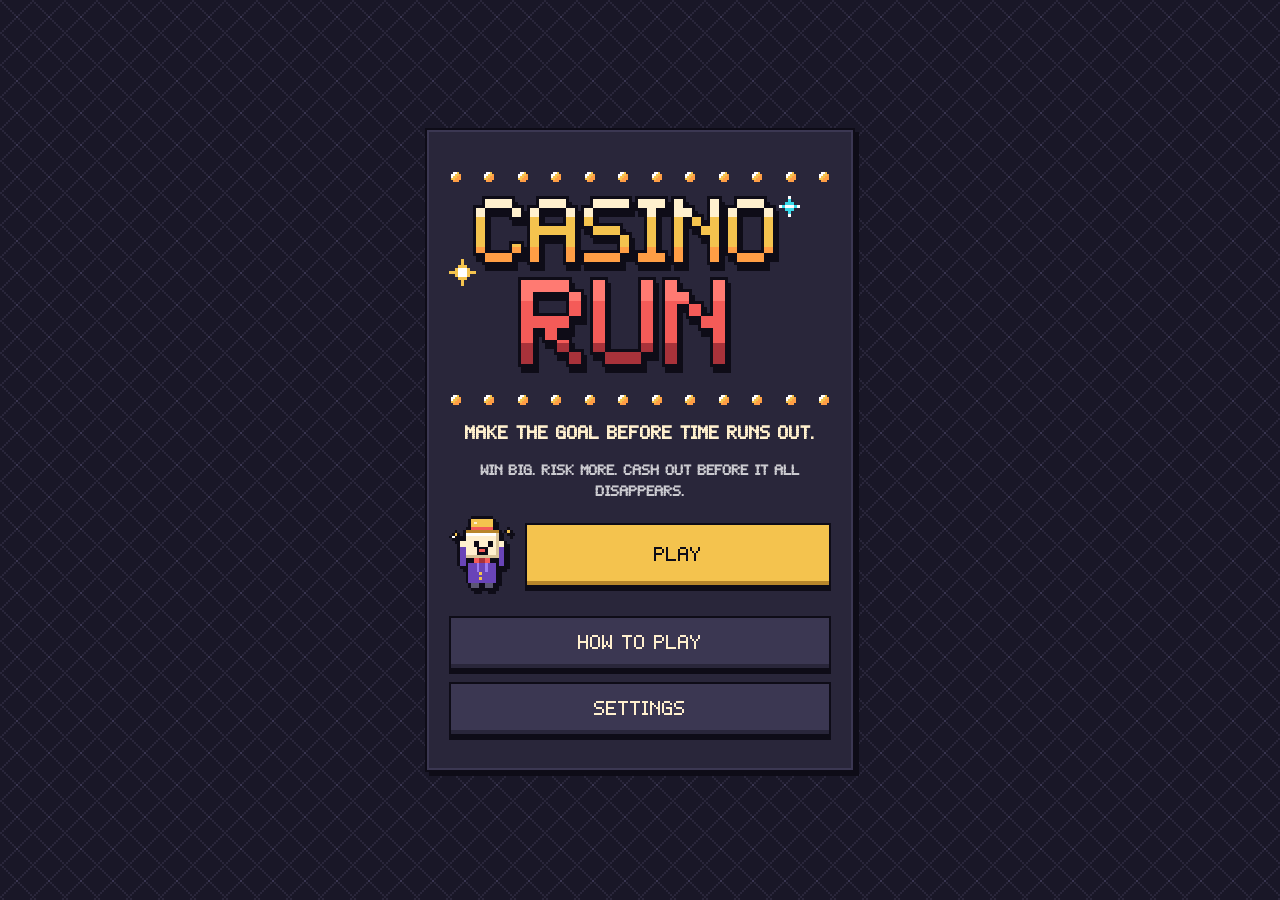
<file: index.html>
<!DOCTYPE html>
<html lang="en">
<head>
  <meta charset="UTF-8" />
  <meta name="viewport" content="width=device-width, initial-scale=1.0" />

  <title>Casino Run</title>

  <link rel="manifest" href="./manifest.json" />
  <meta name="theme-color" content="#073b4c" />

  <meta name="apple-mobile-web-app-capable" content="yes" />
  <meta name="apple-mobile-web-app-title" content="Casino Run" />
  <meta name="apple-mobile-web-app-status-bar-style" content="black-translucent" />

  <link rel="stylesheet" href="./style.css?v=44" />
  <link rel="stylesheet" href="./theme-cabinet.css?v=44" />
  <link rel="preload" href="./assets/fonts/casino-run-pixel.ttf" as="font" type="font/ttf" crossorigin />
</head>
<body>

  <div id="title-screen" class="title-screen">
    <div class="title-card">
      <div class="bulbs title-bulbs" aria-hidden="true"><span class="bulb"></span><span class="bulb"></span><span class="bulb"></span><span class="bulb"></span><span class="bulb"></span><span class="bulb"></span><span class="bulb"></span><span class="bulb"></span><span class="bulb"></span><span class="bulb"></span><span class="bulb"></span><span class="bulb"></span></div>
      <h1 class="title-logo" aria-label="Casino Run">
        <img src="assets/sprites/ui/logo.png" alt="" draggable="false" />
        <span class="dev-u" title="Dev secret">u</span>
      </h1>
      <div class="bulbs title-bulbs" aria-hidden="true"><span class="bulb"></span><span class="bulb"></span><span class="bulb"></span><span class="bulb"></span><span class="bulb"></span><span class="bulb"></span><span class="bulb"></span><span class="bulb"></span><span class="bulb"></span><span class="bulb"></span><span class="bulb"></span><span class="bulb"></span></div>
      <p>Make the goal before time runs out.</p>
      <p class="title-subtext">Win big. Risk more. Cash out before it all disappears.</p>

      <div class="title-play-row">
        <div class="host host-title cheer" aria-hidden="true"></div>
        <button id="play-btn" class="play-btn">PLAY</button>
      </div>
      <button id="how-to-play-btn" class="how-to-play-btn" type="button">HOW TO PLAY</button>
      <button class="how-to-play-btn open-settings-btn" type="button">SETTINGS</button>
    </div>
  </div>



  <div id="how-to-play-modal" class="how-to-play-modal hidden" aria-hidden="true">
    <div class="how-to-play-card" role="dialog" aria-modal="true" aria-labelledby="how-to-play-title">
      <div class="how-to-play-header">
        <div>
          <p class="help-eyebrow">Casino Run Guide</p>
          <h2 id="how-to-play-title">How to Play</h2>
        </div>
        <button id="close-how-to-play-btn" class="help-close-btn" type="button" aria-label="Close How to Play">✕</button>
      </div>

      <div class="help-tabs" role="tablist" aria-label="How to Play sections">
        <button class="help-tab active" type="button" data-help-tab="basics">Basics</button>
        <button class="help-tab" type="button" data-help-tab="games">Games</button>
        <button class="help-tab" type="button" data-help-tab="streak">Hot Streak</button>
        <button class="help-tab" type="button" data-help-tab="items">Items</button>
        <button class="help-tab" type="button" data-help-tab="inventory">UI / Bag</button>
      </div>

      <div class="help-pages">
        <section class="help-page active" data-help-page="basics">
          <div class="help-hero-card">
            <div class="help-big-icon"><img class="sprite" src="assets/sprites/fx/coin.png" alt="" /></div>
            <div>
              <h3>Core Objective</h3>
              <p>Start with a balance, choose casino games, win money, use items, and reach the target goal before going broke or running out of time.</p>
              <p>The goal scales around your run, so you are always chasing the next risky target.</p>
            </div>
          </div>

          <div class="help-grid two">
            <div class="help-mini-card">
              <img class="sprite" src="assets/sprites/fx/chip-gold.png" alt="" />
              <h4>Cash Out</h4>
              <p>When you hit the goal, you can cash out and save your score to the leaderboard.</p>
            </div>
            <div class="help-mini-card">
              <img class="sprite" src="assets/sprites/ui/flame.png" style="object-fit:cover;object-position:0 0;width:11px;height:14px" alt="" />
              <h4>Keep Going</h4>
              <p>Risk your winnings for a bigger goal, better items, and a higher final balance.</p>
            </div>
          </div>

          <div class="help-loop">
            <div>Pick Game</div>
            <div>Bet / Decide</div>
            <div>Win or Lose</div>
            <div>Use Items</div>
            <div>Reach Goal</div>
          </div>
        </section>

        <section class="help-page" data-help-page="games">
          <div class="help-section-title">
            <h3>Casino Games</h3>
            <p>Each game has its own risk style and item support.</p>
          </div>

          <div class="help-game-list">
            <div class="help-game-card"><b><img class="sprite" src="assets/sprites/icons/plinko.png" alt="" /> Plinko</b><p>Drop a ball through pegs. Win based on the slot multiplier. Lose if it lands on 0x. Affected by Weighted Ball and RoseKat’s Magnum Opus.</p></div>
            <div class="help-game-card"><b><img class="sprite" src="assets/sprites/icons/roulette.png" alt="" /> Roulette</b><p>Pick red, black, or green, then spin. Match the color to win. Roulette Magnet (Red/Black only) and EJM’s Record Vinyl help here.</p></div>
            <div class="help-game-card"><b><img class="sprite" src="assets/sprites/icons/crash.png" alt="" /> Crash</b><p>Start the rocket multiplier and cash out before it crashes. Wait too long and you lose the bet.</p></div>
            <div class="help-game-card"><b><img class="sprite" src="assets/sprites/icons/blackjack.png" alt="" /> Blackjack</b><p>Beat the dealer without going over 21. Hit, stand, and use card-related items like Dealer’s Peek Card or Thottie’s Jester Hat.</p></div>
            <div class="help-game-card"><b><img class="sprite" src="assets/sprites/icons/river.png" alt="" /> Elephant River</b><p>Move the elephant forward across river lanes. Cash out or risk another step. Pool Floaties reduce danger.</p></div>
            <div class="help-game-card"><b><img class="sprite" src="assets/sprites/icons/horse.png" alt="" /> Horse Race</b><p>Pick a horse and watch the race. If your horse wins, you get a big payout. Golden Horseshoe boosts payout.</p></div>
          </div>
        </section>

        <section class="help-page" data-help-page="streak">
          <div class="help-hero-card">
            <div class="help-big-icon"><img class="sprite" src="assets/sprites/ui/flame.png" style="object-fit:cover;object-position:0 0;width:11px;height:14px" alt="" /></div>
            <div>
              <h3>Hot Streak</h3>
              <p>Wins increase your streak. Losses break it unless an item protects it. Streak bonuses apply only to positive profit from a win, not refunds, break-even results, or your whole balance.</p>
            </div>
          </div>

          <div class="streak-table-help">
            <div><b>Streak 0</b><span>+0%</span></div>
            <div><b>Streak 1</b><span>+0%</span></div>
            <div><b>Streak 2</b><span>+10%</span></div>
            <div><b>Streak 3</b><span>+20%</span></div>
            <div><b>Streak 4</b><span>+35%</span></div>
            <div><b>Streak 5+</b><span>+50% / On Fire</span></div>
          </div>

          <div class="help-grid two">
            <div class="help-mini-card"><img class="sprite" src="assets/sprites/fx/star.png" alt="" /><h4>Example Win</h4><p>Win $100 profit at streak 3. Hot Streak adds +20%, so you gain a $20 streak bonus.</p></div>
            <div class="help-mini-card"><img class="sprite" src="assets/sprites/items/heatShield.png" alt="" /><h4>Example Save</h4><p>Lose at streak 5 with Heat Shield. Your streak becomes 4 instead of resetting to 0.</p></div>
          </div>
        </section>

        <section class="help-page" data-help-page="items">
          <div class="help-section-title">
            <h3>Items</h3>
            <p>Items can be general, game-specific, passive, timed, or consumed. Many break after use with an animation.</p>
          </div>

          <!-- Generated from shopItemData in script.js (renderHelpItemGallery) so it never drifts from the real catalog. -->
          <div class="help-item-gallery" id="help-item-gallery"></div>
        </section>

        <section class="help-page" data-help-page="inventory">
          <div class="help-hero-card">
            <div class="help-big-icon"><img class="sprite" src="assets/sprites/ui/bag.png" alt="" /></div>
            <div>
              <h3>Inventory Bag</h3>
              <p>Tap the bag to collapse or expand your inventory. Collapsed mode saves space on mobile.</p>
            </div>
          </div>

          <div class="help-grid two">
            <div class="help-mini-card"><img class="sprite" src="assets/sprites/items/dealerPeek.png" alt="" /><h4>Filtered View</h4><p>Only items relevant to the current game are shown. General items still appear everywhere.</p></div>
            <div class="help-mini-card"><img class="sprite" src="assets/sprites/ui/bag.png" alt="" /><h4>Hidden Is Not Lost</h4><p>Items hidden by the filter are still in your inventory. Switch games to see relevant items.</p></div>
          </div>

          <div class="help-mini-card wide">
            <img class="sprite" src="assets/sprites/fx/star.png" alt="" />
            <h4>End Summary</h4>
            <p>At cash out or game over, review your graph, favorite game, most lost game, time played, best streak, Hot Streak bonus earned, and scroll through your run history.</p>
          </div>
        </section>
      </div>

      <div class="help-footer-controls">
        <button id="help-prev-btn" class="help-nav-control" type="button">BACK</button>
        <span id="help-page-indicator">1 / 5</span>
        <button id="help-next-btn" class="help-nav-control" type="button">NEXT</button>
      </div>
    </div>
  </div>


  <div id="danger-flash" class="danger-flash hidden"></div>

  <div id="game-wrapper" class="game hidden">

    <div id="inventory-sidebar" class="inventory-sidebar inventory-collapsed">
      <button id="inventory-bag-toggle" class="inventory-bag-toggle" type="button">
        <span id="inventory-bag-label">ITEMS</span>
        <span id="inventory-bag-count">0</span>
      </button>
      <div id="inventory-icons" class="inventory-icons"></div>
      <div id="active-item-timers" class="active-item-timers"></div>
    </div>

    <h1 class="casino-logo">Casino R<span class="dev-u" title="Dev secret">u</span>n</h1>

    <div class="stats hud">
      <div class="hud-money"><div id="host" class="host" role="img" aria-label="Dice, your host"></div><p id="balance" aria-label="Balance">$100.00</p></div>
      <div class="hud-timer"><img class="sprite" src="assets/sprites/ui/timer.png" alt="" /><p id="timer" aria-label="Time left">2:00</p></div>
      <div class="hud-goal"><p id="goal">GOAL $300</p><div class="goal-bar" aria-hidden="true"><i id="goal-bar-fill"></i></div></div>
      <div class="hud-streak"><div id="streak-pips" class="streak-pips" aria-hidden="true"></div><p id="streak-text" class="streak-text">Streak: 0 | Bonus: +0%</p>
        <button class="settings-btn open-settings-btn" type="button" aria-label="Settings">SET</button></div>
    </div>

    <div class="nav">
      <button class="nav-btn active" data-screen="plinko-screen"><img class="sprite" src="assets/sprites/icons/plinko.png" alt="" />PLINKO</button>
      <button class="nav-btn" data-screen="roulette-screen"><img class="sprite" src="assets/sprites/icons/roulette.png" alt="" />ROULETTE</button>
      <button class="nav-btn" data-screen="crash-screen"><img class="sprite" src="assets/sprites/icons/crash.png" alt="" />CRASH</button>
      <button class="nav-btn" data-screen="blackjack-screen"><img class="sprite" src="assets/sprites/icons/blackjack.png" alt="" />BLACKJACK</button>
      <button class="nav-btn" data-screen="frog-screen"><img class="sprite" src="assets/sprites/icons/river.png" alt="" />RIVER</button>
      <button class="nav-btn" data-screen="horse-screen"><img class="sprite" src="assets/sprites/icons/horse.png" alt="" />HORSES</button>
      <button class="nav-btn shop-nav-btn" data-screen="shop-screen"><img class="sprite" src="assets/sprites/icons/shop.png" alt="" />SHOP</button>
    </div>

    <div id="plinko-screen" class="screen active-screen">
      <div class="bet-slider-card">
        <div class="bet-row">
          <span>Bet</span>
          <strong id="plinko-bet-display">$20</strong>
        </div>

        <input id="plinko-bet-slider" class="bet-slider" type="range" min="1" max="100" value="20" />

        <div class="bet-meta">
          <span>$1</span>
          <span id="plinko-max-display">Max: $100</span>
        </div>
      </div>

      <div id="board">
        <div class="pegs"></div>

        <div class="slots">
          <div class="slot">0x</div>
          <div class="slot">0.5x</div>
          <div class="slot">1x</div>
          <div class="slot">2x</div>
          <div class="slot">5x</div>
        </div>
      </div>

      <button id="plinko-btn" class="main-btn game-action-btn">DROP BALL</button>
    </div>

    <div id="roulette-screen" class="screen">
      <div class="bet-slider-card">
        <div class="bet-row">
          <span>Bet</span>
          <strong id="roulette-bet-display">$20</strong>
        </div>

        <input id="roulette-bet-slider" class="bet-slider" type="range" min="1" max="100" value="20" />

        <div class="bet-meta">
          <span>$1</span>
          <span id="roulette-max-display">Max: $100</span>
        </div>
      </div>

      <div id="wheel-container">
        <canvas id="roulette-canvas" width="300" height="300"></canvas>
        <!-- Static bowl around the spinning wheel; the ball appears in the winning pocket at the pointer. -->
        <img class="roulette-bowl" src="assets/sprites/roulette/bowl.png" alt="" draggable="false" />
        <img class="roulette-ball hidden" id="roulette-ball" src="assets/sprites/ui/ball.png" alt="" draggable="false" />
        <div id="pointer"></div>
      </div>

      <div class="roulette-buttons">
        <button id="bet-red" class="roulette-choice">Red</button>
        <button id="bet-black" class="roulette-choice">Black</button>
        <button id="bet-green" class="roulette-choice">Green</button>
      </div>

      <button id="spin-btn" class="main-btn game-action-btn">SPIN</button>

      <p id="roulette-result">Result: -</p>
    </div>

    <div id="crash-screen" class="screen">
      <div class="bet-slider-card">
        <div class="bet-row">
          <span>Bet</span>
          <strong id="crash-bet-display">$20</strong>
        </div>

        <input id="crash-bet-slider" class="bet-slider" type="range" min="1" max="100" value="20" />

        <div class="bet-meta">
          <span>$1</span>
          <span id="crash-max-display">Max: $100</span>
        </div>
      </div>

      <div class="crash-card">
        <div id="crash-multiplier">1.00x</div>
        <canvas id="crash-canvas" width="360" height="220"></canvas>
        <p id="crash-status">Place your bet and start.</p>
      </div>

      <div class="crash-buttons">
        <button id="start-crash-btn" class="main-btn game-action-btn">START CRASH</button>
        <button id="cashout-btn" class="main-btn cashout-btn" disabled>CASH OUT</button>
      </div>
    </div>

    <div id="blackjack-screen" class="screen">
      <div class="bet-slider-card">
        <div class="bet-row">
          <span>Bet</span>
          <strong id="blackjack-bet-display">$20</strong>
        </div>

        <input id="blackjack-bet-slider" class="bet-slider" type="range" min="1" max="100" value="20" />

        <div class="bet-meta">
          <span>$1</span>
          <span id="blackjack-max-display">Max: $100</span>
        </div>
      </div>

      <div id="blackjack-board" class="blackjack-board">
        <div class="blackjack-section">
          <div class="blackjack-header">
            <h3>Dealer</h3>
            <span id="dealer-total">Total: ?</span>
          </div>

          <div id="dealer-hand" class="card-row"></div>
        </div>

        <div id="blackjack-message" class="blackjack-message">
          Press DEAL to start.
        </div>

        <div class="blackjack-section">
          <div class="blackjack-header">
            <h3>You</h3>
            <span id="player-total">Total: 0</span>
          </div>

          <div id="player-hand" class="card-row"></div>
        </div>
      </div>

      <div class="blackjack-buttons">
        <button id="blackjack-deal-btn" class="main-btn game-action-btn">DEAL</button>
        <button id="blackjack-hit-btn" class="main-btn game-action-btn" disabled>HIT</button>
        <button id="blackjack-stand-btn" class="main-btn game-action-btn" disabled>STAND</button>
      </div>
    </div>

    <div id="frog-screen" class="screen">
      <div class="bet-slider-card">
        <div class="bet-row">
          <span>Bet</span>
          <strong id="frog-bet-display">$20</strong>
        </div>

        <input id="frog-bet-slider" class="bet-slider" type="range" min="1" max="100" value="20" />

        <div class="bet-meta">
          <span>$1</span>
          <span id="frog-max-display">Max: $100</span>
        </div>
      </div>

      <div id="frog-board" class="frog-board elephant-river-board">
        <div class="frog-top-zone elephant-shore-top">SAFE SHORE</div>

        <div class="frog-road elephant-river">
          <div class="frog-lane">
            <div class="lane-line river-line"></div>
            <div class="car car-a"><img class="sprite" src="assets/sprites/river/log.png" alt="" /></div>
          </div>

          <div class="frog-lane">
            <div class="lane-line river-line"></div>
            <div class="car car-b"><img class="sprite" src="assets/sprites/river/croc.png" alt="" style="transform:scaleX(-1)" /></div>
          </div>

          <div class="frog-lane">
            <div class="lane-line river-line"></div>
            <div class="car car-c"><img class="sprite" src="assets/sprites/river/boat.png" alt="" /></div>
          </div>

          <div class="frog-lane">
            <div class="lane-line river-line"></div>
            <div class="car car-d"><img class="sprite" src="assets/sprites/river/canoe.png" alt="" style="transform:scaleX(-1)" /></div>
          </div>

          <div class="frog-lane">
            <div class="lane-line river-line"></div>
            <div class="car car-e"><img class="sprite" src="assets/sprites/river/log.png" alt="" /></div>
          </div>

          <div id="frog-player" class="frog-player elephant-player" role="img" aria-label="Pink elephant"></div>
        </div>

        <div class="frog-start-zone elephant-shore-bottom">RIVERBANK</div>
      </div>

      <div class="frog-info">
        <p id="frog-message">Press START CROSSING to help the pink elephant cross the river.</p>
        <p id="frog-multiplier">Multiplier: 1.00x</p>
      </div>

      <div class="frog-buttons">
        <button id="frog-start-btn" class="main-btn game-action-btn">START CROSSING</button>
        <button id="frog-hop-btn" class="main-btn game-action-btn" disabled>STEP FORWARD</button>
        <button id="frog-cashout-btn" class="main-btn cashout-btn game-action-btn" disabled>CASH OUT</button>
      </div>
    </div>

    <div id="horse-screen" class="screen">
      <div class="bet-slider-card">
        <div class="bet-row">
          <span>Bet</span>
          <strong id="horse-bet-display">$20</strong>
        </div>

        <input id="horse-bet-slider" class="bet-slider" type="range" min="1" max="100" value="20" />

        <div class="bet-meta">
          <span>$1</span>
          <span id="horse-max-display">Max: $100</span>
        </div>
      </div>

      <div class="horse-pick-card">
        <p>Pick your horse</p>

        <div class="horse-pick-buttons">
          <button class="horse-choice selected" data-horse="0">Dingo</button>
          <button class="horse-choice" data-horse="1">Vas</button>
          <button class="horse-choice" data-horse="2">HisterBlue</button>
          <button class="horse-choice" data-horse="3">The Horse</button>
        </div>
      </div>

      <div id="horse-board" class="horse-board">
        <div class="finish-line">FINISH</div>

        <div class="horse-track-lane">
          <span class="lane-number">Dingo</span>
          <div id="horse-0" class="horse-runner"></div>
        </div>

        <div class="horse-track-lane">
          <span class="lane-number">Vas</span>
          <div id="horse-1" class="horse-runner"></div>
        </div>

        <div class="horse-track-lane">
          <span class="lane-number">HisterBlue</span>
          <div id="horse-2" class="horse-runner"></div>
        </div>

        <div class="horse-track-lane">
          <span class="lane-number">The Horse</span>
          <div id="horse-3" class="horse-runner"></div>
        </div>
      </div>

      <div class="horse-info">
        <p id="horse-message">Pick a horse and start the race.</p>
        <p id="horse-payout">Payout: 4x if your horse wins</p>
      </div>

      <button id="horse-start-btn" class="main-btn game-action-btn">START RACE</button>
    </div>

    <div id="shop-screen" class="screen">
      <div class="shop-card">
        <h2>Casino Shop</h2>
        <p>Shop refreshes after each goal or new run.</p>

        <div id="shop-items" class="shop-items"></div>
      </div>
    </div>

    <div class="leaderboard-card">
      <h2>Live Leaderboard</h2>
      <ol id="leaderboard-list">
        <li>No scores yet.</li>
      </ol>
    </div>

  </div>

  <div id="goal-popup" class="goal-popup hidden">
    <div class="goal-popup-card">
      <div class="goal-popup-glow"></div>

      <div class="end-hero"><div class="host host-big cheer" aria-hidden="true"></div></div>
      <h2 class="word-heading" aria-label="Goal hit!"><img class="sprite" src="assets/sprites/words/goalhit.png" alt="" /></h2>

      <p id="goal-popup-message"></p>

      <div class="goal-popup-buttons">
        <button id="keep-going-btn">YES, KEEP GOING</button>
        <button id="cash-out-run-btn">NO, CASH OUT</button>
      </div>
    </div>
  </div>

  <div id="name-popup" class="goal-popup hidden">
    <div class="goal-popup-card name-card">
      <div class="goal-popup-glow"></div>

      <div class="end-hero"><div class="host host-big cheer" aria-hidden="true"></div></div>
      <h2 class="word-heading" aria-label="Cashed out!"><img class="sprite" src="assets/sprites/words/cashedout.png" alt="" /></h2>

      <p>You cashed out! Add your name to the leaderboard.</p>

      <div class="run-stats cashout-summary-card">
        <p id="cashout-final-balance-text">Final Balance: $0.00</p>
        <p id="cashout-highest-balance-text">Highest Balance: $100.00</p>
        <p id="cashout-favorite-game-text">Favorite Game: -</p>
        <p id="cashout-most-lost-game-text">Most Lost Game: -</p>
        <p id="cashout-time-played-text">Time Played: 0:00</p>
        <p id="cashout-highest-streak-text">Highest Streak: 0</p>
        <p id="cashout-hot-streak-bonus-text">Hot Streak Bonus Earned: $0.00</p>
      </div>

      <div class="run-history-card">
        <h3>Run History</h3>
        <div id="cashout-history-list" class="run-history-list"></div>
      </div>

      <input id="player-name-input" class="name-input" type="text" maxlength="12" placeholder="Your name" />

      <button id="submit-score-btn" class="submit-score-btn">SUBMIT SCORE</button>
      <button id="skip-score-btn" class="try-again-btn" type="button">SKIP — BACK TO TITLE</button>
    </div>
  </div>

  <div id="game-over-popup" class="goal-popup hidden">
    <div class="goal-popup-card game-over-card">
      <div class="goal-popup-glow"></div>

      <div class="end-hero"><div class="host host-big sweat" aria-hidden="true"></div></div>
      <h2 class="word-heading" aria-label="Game over"><img class="sprite" src="assets/sprites/words/gameover.png" alt="" /></h2>

      <p id="game-over-summary">You lost it all.</p>

      <div class="run-stats">
        <p id="final-balance-text">Final Balance: $0.00</p>
        <p id="highest-balance-text">Highest Balance: $100.00</p>
        <p id="favorite-game-text">Favorite Game: -</p>
        <p id="most-lost-game-text">Most Lost Game: -</p>
        <p id="time-played-text">Time Played: 0:00</p>
        <p id="highest-streak-text">Highest Streak: 0</p>
        <p id="hot-streak-bonus-text">Hot Streak Bonus Earned: $0.00</p>
      </div>

      <canvas id="game-over-graph" width="360" height="220"></canvas>

      <div class="run-history-card">
        <h3>Run History</h3>
        <div id="game-over-history-list" class="run-history-list"></div>
      </div>

      <button id="try-again-btn" class="try-again-btn">TRY AGAIN</button>
    </div>
  </div>

  <div id="coin-flip-popup" class="goal-popup hidden">
    <div class="goal-popup-card coin-flip-card">
      <div class="goal-popup-glow"></div>

      <h2 class="word-heading" aria-label="Last chance"><img class="sprite" src="assets/sprites/words/lastchance.png" alt="" /></h2>

      <p id="coin-flip-message">
        You dropped under $1. Flip the coin. Win and get 20% of the current goal. Lose and the run ends.
      </p>

      <div class="coin-area">
        <div id="coin" class="coin">
          <div class="coin-face coin-front">$</div>
          <div class="coin-face coin-back">X</div>
        </div>
      </div>

      <p id="coin-flips-left">Coin flips left: 3</p>

      <button id="flip-coin-btn" class="try-again-btn">FLIP COIN</button>
    </div>
  </div>

  <div id="item-popup" class="goal-popup hidden">
    <div class="goal-popup-card item-popup-card">
      <div class="goal-popup-glow"></div>

      <div id="item-popup-icon" class="item-popup-icon"></div>
      <h2 id="item-popup-name">Item</h2>
      <p id="item-popup-type">Type</p>
      <p id="item-popup-description">Description</p>

      <button id="use-item-btn" class="submit-score-btn hidden">USE ITEM</button>
      <button id="close-item-popup-btn" class="try-again-btn">CLOSE</button>
    </div>
  </div>

  <div id="money-popup-layer" class="money-popup-layer hidden"></div>

  <div id="toast-message" class="toast-message hidden"></div>

  <script>
    if ("serviceWorker" in navigator) {
      navigator.serviceWorker.getRegistrations().then((registrations) => {
        registrations.forEach((registration) => {
          registration.unregister();
        });
      });

      if ("caches" in window) {
        caches.keys().then((cacheNames) => {
          cacheNames.forEach((cacheName) => {
            caches.delete(cacheName);
          });
        });
      }
    }
  </script>

  <script src="./audio.js?v=44"></script>
  <script src="./fx.js?v=44"></script>
  <script src="./rules.js?v=44"></script>
  <script src="./script.js?v=44"></script>

</body>
</html>
</file>
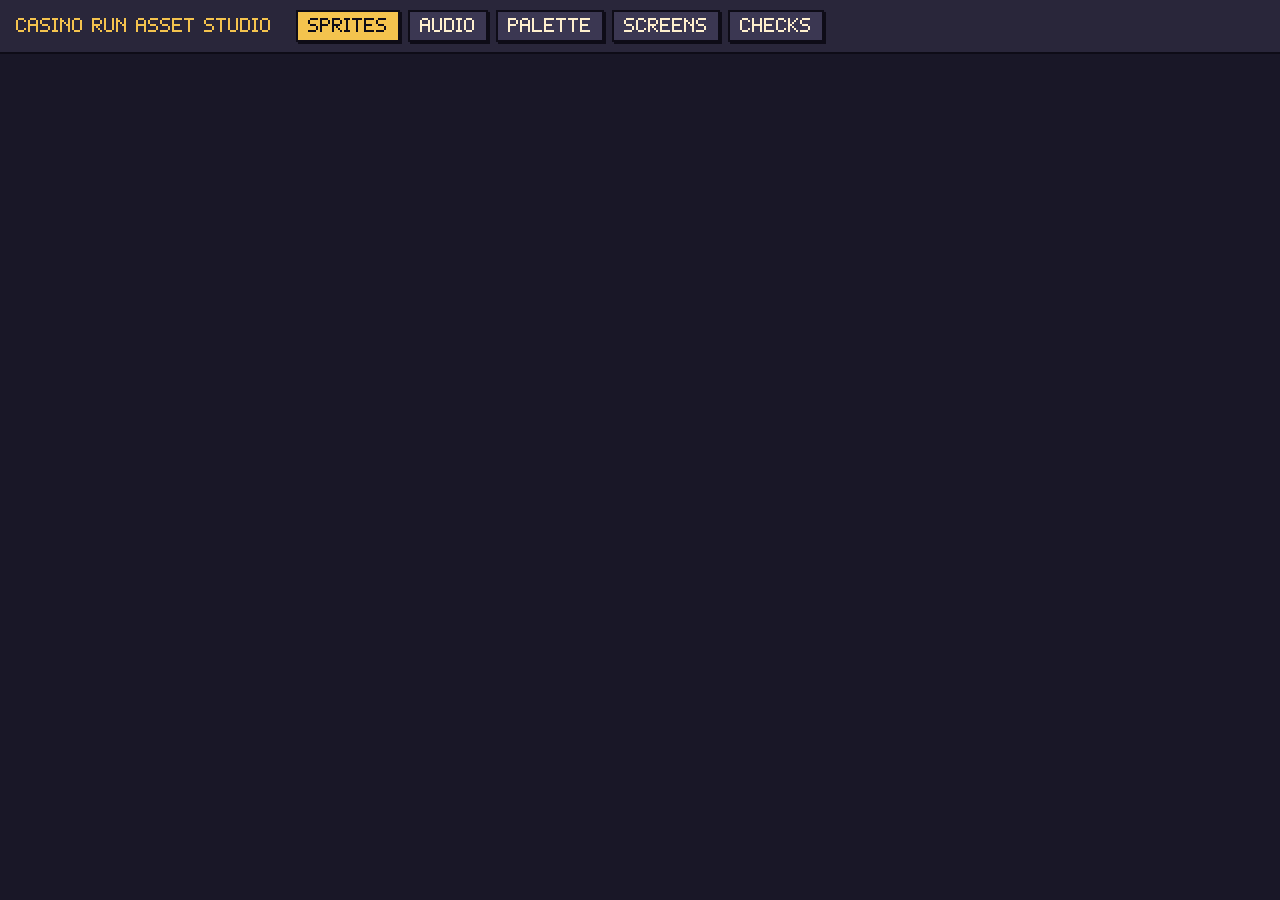
<file: tools/asset-studio/index.html>
<!DOCTYPE html>
<html lang="en">
<head>
<meta charset="UTF-8" />
<meta name="viewport" content="width=device-width, initial-scale=1.0" />
<title>Casino Run Asset Studio</title>
<style>
  @font-face { font-family: "Casino Run Pixel"; src: url("../../assets/fonts/casino-run-pixel.ttf") format("truetype"); }
  :root { --ink:#0E0C17; --cabinet:#191727; --panel:#29263A; --panelHi:#3B3752; --gold:#F4C34E; --cyan:#37D9E8; --cream:#FFF0CE; --red:#F45B58; --green:#7EDD65; --purpleLight:#9B7BF0; }
  * { box-sizing: border-box; }
  body { margin: 0; background: var(--cabinet); color: var(--cream); font: 20px "Casino Run Pixel", monospace; }
  header { display: flex; gap: 8px; align-items: center; padding: 10px 16px; background: var(--panel); border-bottom: 2px solid var(--ink); flex-wrap: wrap; }
  header h1 { font-size: 20px; margin: 0 16px 0 0; color: var(--gold); font-weight: normal; }
  button, select, input { font: inherit; color: var(--cream); background: var(--panelHi); border: 2px solid var(--ink); padding: 4px 10px; box-shadow: 2px 2px 0 var(--ink); cursor: pointer; }
  button.on { background: var(--gold); color: var(--ink); }
  button:active { transform: translate(2px, 2px); box-shadow: none; }
  main { padding: 16px; }
  .row { display: flex; gap: 12px; align-items: center; flex-wrap: wrap; margin-bottom: 12px; }
  .grid { display: flex; flex-wrap: wrap; gap: 10px; }
  .tile { background: var(--bg, var(--panel)); border: 2px solid var(--ink); padding: 8px; display: flex; flex-direction: column; align-items: center; gap: 6px; min-width: 70px; cursor: pointer; }
  .tile.bad { border-color: var(--red); }
  .tile small { font-size: 10px; color: var(--purpleLight); max-width: 140px; overflow-wrap: anywhere; text-align: center; }
  canvas { image-rendering: pixelated; }
  h2 { font-size: 20px; color: var(--cyan); font-weight: normal; margin: 18px 0 8px; }
  table { border-collapse: collapse; font-size: 10px; }
  td, th { border: 1px solid var(--panelHi); padding: 4px 8px; text-align: left; }
  .pass { color: var(--green); } .fail { color: var(--red); } .est { color: var(--purpleLight); }
  #detail { position: fixed; right: 16px; top: 70px; width: 340px; background: var(--panel); border: 2px solid var(--ink); padding: 12px; box-shadow: 4px 4px 0 var(--ink); display: none; font-size: 10px; max-height: calc(100vh - 90px); overflow: auto; }
  .screens { display: flex; gap: 24px; flex-wrap: wrap; align-items: flex-start; }
  .screens figure { margin: 0; } .screens figcaption { font-size: 10px; color: var(--purpleLight); margin-top: 4px; }
  iframe { border: 2px solid var(--ink); background: #000; }
</style>
</head>
<body>
<header>
  <h1>CASINO RUN ASSET STUDIO</h1>
  <button data-tab="sprites" class="on">SPRITES</button>
  <button data-tab="audio">AUDIO</button>
  <button data-tab="palette">PALETTE</button>
  <button data-tab="screens">SCREENS</button>
  <button data-tab="checks">CHECKS</button>
</header>
<main id="main"></main>
<div id="detail"></div>
<script type="module">
const ROOT = "../../assets/";
const manifest = await (await fetch(ROOT + "manifest.json", { cache: "no-store" })).json();
const palette = await (await fetch(ROOT + "palette.json", { cache: "no-store" })).json();
const paletteSet = new Set(Object.values(palette).map((h) => h.toLowerCase()));
const main = document.getElementById("main"), detail = document.getElementById("detail");
const img = (src) => new Promise((res, rej) => { const i = new Image(); i.onload = () => res(i); i.onerror = rej; i.src = src; });
const state = { zoom: 3, bg: "panel", tab: "sprites", group: "all" };
const BGS = { panel: "#29263A", cabinet: "#191727", felt: "#2E7D4F", cream: "#FFF0CE", checker: "repeating-conic-gradient(#555 0 25%, #888 0 50%) 0 0/8px 8px" };
const images = {};
for (const s of manifest.sprites) images[s.id] = await img(ROOT + s.file);

function frameCanvas(s, frame, zoom) {
  const c = document.createElement("canvas");
  c.width = s.frameW * zoom; c.height = s.frameH * zoom;
  const ctx = c.getContext("2d"); ctx.imageSmoothingEnabled = false;
  ctx.drawImage(images[s.id], frame * s.frameW, 0, s.frameW, s.frameH, 0, 0, c.width, c.height);
  return c;
}

// ---------- Validation (shared by tiles + CHECKS tab) ----------
const scratch = document.createElement("canvas").getContext("2d", { willReadFrequently: true });
function validateSprite(s) {
  const im = images[s.id], issues = [];
  scratch.canvas.width = im.width; scratch.canvas.height = im.height;
  scratch.clearRect(0, 0, im.width, im.height); scratch.drawImage(im, 0, 0);
  const d = scratch.getImageData(0, 0, im.width, im.height).data;
  let offPalette = 0, partialAlpha = 0, opaque = 0, edge = 0;
  for (let p = 0; p < d.length; p += 4) {
    const a = d[p + 3];
    if (a === 0) continue;
    if (a !== 255) partialAlpha++;
    opaque++;
    const hex = "#" + [d[p], d[p + 1], d[p + 2]].map((v) => v.toString(16).padStart(2, "0")).join("");
    if (!paletteSet.has(hex)) offPalette++;
    const x = (p / 4) % im.width, y = Math.floor(p / 4 / im.width);
    if ((x % s.frameW === 0 || x % s.frameW === s.frameW - 1 || y === 0 || y === im.height - 1) && s.group !== "words" && s.id !== "ui/logo") edge++;
  }
  if (im.width !== s.frameW * s.frames || im.height !== s.frameH) issues.push("dimension mismatch");
  if (offPalette) issues.push(`${offPalette} off-palette px`);
  if (partialAlpha) issues.push(`${partialAlpha} semi-transparent px`);
  if (!opaque) issues.push("empty");
  if (s.frameW > 256 || s.frameH > 256) issues.push("frame > 256px (3DS budget)");
  return { issues, opaque, edge };
}

// ---------- Tabs ----------
const TABS = {
  sprites() {
    const groups = ["all", ...new Set(manifest.sprites.map((s) => s.group))];
    main.innerHTML = `<div class="row">
      GROUP <select id="grp">${groups.map((g) => `<option ${g === state.group ? "selected" : ""}>${g}</option>`).join("")}</select>
      ZOOM <input id="zoom" type="range" min="1" max="8" value="${state.zoom}"> <span>${state.zoom}X</span>
      BG ${Object.keys(BGS).map((b) => `<button data-bg="${b}" class="${b === state.bg ? "on" : ""}">${b}</button>`).join("")}
      <span class="est">${manifest.sprites.length} SPRITES</span></div><div class="grid" id="grid"></div>`;
    const grid = document.getElementById("grid");
    manifest.sprites.filter((s) => state.group === "all" || s.group === state.group).forEach((s) => {
      const t = document.createElement("div");
      t.className = "tile" + (validateSprite(s).issues.length ? " bad" : "");
      t.style.setProperty("--bg", BGS[state.bg]);
      t.appendChild(frameCanvas(s, 0, state.zoom));
      t.insertAdjacentHTML("beforeend", `<small>${s.id}${s.frames > 1 ? ` (${s.frames}F)` : ""}</small>`);
      t.onclick = () => showDetail(s);
      grid.appendChild(t);
    });
    document.getElementById("grp").onchange = (e) => { state.group = e.target.value; render(); };
    document.getElementById("zoom").oninput = (e) => { state.zoom = +e.target.value; render(); };
    main.querySelectorAll("[data-bg]").forEach((b) => (b.onclick = () => { state.bg = b.dataset.bg; render(); }));
  },
  audio() {
    const list = manifest.audio || [];
    main.innerHTML = `<div class="row">SFX VOL <input id="vol" type="range" min="0" max="1" step="0.05" value="0.8">
      RATE <input id="rate" type="range" min="0.5" max="2" step="0.05" value="1"> <span id="rateTxt">1.00</span>
      <button id="layer">LAYER TEST: WIN + STREAK + COINS</button> <span class="est">${list.length} SOUNDS</span></div>
      <table><tr><th></th><th>ID</th><th>CATEGORY</th><th>DUR</th><th>PEAK DBFS</th><th>RMS DBFS</th><th>KB</th><th>WAVE</th></tr>
      ${list.map((a) => `<tr><td><button data-play="${a.id}">PLAY</button></td><td>${a.id}</td><td>${a.category}</td><td>${a.seconds.toFixed(2)}S</td>
        <td class="${a.peakDb < -0.5 ? "pass" : "fail"}">${a.peakDb.toFixed(1)}</td><td>${a.rmsDb.toFixed(1)}</td><td>${(a.bytes / 1024).toFixed(1)}</td><td><canvas data-wave="${a.id}" width="160" height="24"></canvas></td></tr>`).join("")}</table>`;
    const ctx = (window.__ac ||= new AudioContext()), gain = ctx.createGain(); gain.connect(ctx.destination);
    const buffers = {};
    const load = async (id) => (buffers[id] ||= await ctx.decodeAudioData(await (await fetch(ROOT + list.find((a) => a.id === id).file)).arrayBuffer()));
    const play = async (id, rate = +document.getElementById("rate").value) => {
      const src = ctx.createBufferSource(); src.buffer = await load(id); src.playbackRate.value = rate; src.connect(gain); src.start();
    };
    document.getElementById("vol").oninput = (e) => (gain.gain.value = +e.target.value);
    document.getElementById("rate").oninput = (e) => (document.getElementById("rateTxt").textContent = (+e.target.value).toFixed(2));
    main.querySelectorAll("[data-play]").forEach((b) => (b.onclick = () => play(b.dataset.play)));
    document.getElementById("layer").onclick = () => { ["win_large", "streak_5"].forEach((id) => play(id, 1)); for (let n = 0; n < 6; n++) setTimeout(() => play(`plinko_peg_${(n % 8) + 1}`, 2 ** (n / 12)), n * 60); };
    main.querySelectorAll("[data-wave]").forEach(async (c) => {
      const b = await load(c.dataset.wave), d = b.getChannelData(0), g = c.getContext("2d");
      g.fillStyle = "#37D9E8";
      for (let x = 0; x < c.width; x++) {
        let m = 0; const step = Math.ceil(d.length / c.width);
        for (let i = x * step; i < (x + 1) * step && i < d.length; i++) m = Math.max(m, Math.abs(d[i]));
        g.fillRect(x, 12 - m * 12, 1, Math.max(1, m * 24));
      }
    });
  },
  palette() {
    main.innerHTML = `<div class="grid">${Object.entries(palette).map(([k, v]) => `<div class="tile" style="--bg:${v};min-width:120px;height:80px;justify-content:flex-end"><small style="background:#0E0C17;padding:2px 4px">${k} ${v}</small></div>`).join("")}</div>
      <h2>GLYPHS (CASINO RUN PIXEL)</h2>
      ${[10, 20, 30, 40].map((px) => `<div style="font-size:${px}px;margin:6px 0">${px}PX: THE QUICK BROWN FOX $1,234.56 +50% X4.5 !?</div>`).join("")}`;
  },
  async screens() {
    main.innerHTML = `<div class="row">GAME <select id="game">${["plinko", "roulette", "crash", "blackjack", "river", "horse"].map((g) => `<option>${g}</option>`).join("")}</select>
      <span class="est">NATIVE 3DS MOCKUPS DRAWN WITH THE REAL SPRITES AND GLYPH ATLAS (2X)</span></div>
      <div class="screens"><figure><canvas id="top" width="400" height="240" style="width:800px;height:480px"></canvas><figcaption>TOP 400X240</figcaption></figure>
      <figure><canvas id="bottom" width="320" height="240" style="width:640px;height:480px"></canvas><figcaption>BOTTOM 320X240 (TOUCH)</figcaption></figure></div>
      <h2>LIVE GAME AT TARGET VIEWPORTS</h2>
      <div class="row">${[["DESKTOP", 1280, 800, 0.5], ["MOBILE PORTRAIT", 375, 812, 0.6], ["MOBILE LANDSCAPE", 812, 375, 0.6], ["3DS TOP", 400, 240, 1], ["3DS BOTTOM", 320, 240, 1]]
        .map(([n, w, h, s]) => `<figure><div style="width:${w * s}px;height:${h * s}px;overflow:hidden"><iframe src="../../index.html" width="${w}" height="${h}" style="transform:scale(${s});transform-origin:0 0"></iframe></div><figcaption>${n} ${w}X${h}</figcaption></figure>`).join("")}</div>`;
    const draw = () => drawScreens(document.getElementById("game").value);
    document.getElementById("game").onchange = draw; draw();
  },
  checks() {
    const rows = manifest.sprites.map((s) => ({ s, v: validateSprite(s) }));
    const audio = manifest.audio || [];
    const texMem = manifest.sprites.reduce((a, s) => a + 2 ** Math.ceil(Math.log2(Math.max(8, s.frameW * s.frames))) * 2 ** Math.ceil(Math.log2(Math.max(8, s.frameH))) * 4, 0);
    const fails = rows.filter((r) => r.v.issues.length);
    const audioFails = audio.filter((a) => a.peakDb >= -0.5);
    main.innerHTML = `<h2>SUMMARY</h2><table>
      <tr><td>SPRITES</td><td>${rows.length}</td><td class="${fails.length ? "fail" : "pass"}">${fails.length ? fails.length + " FAIL" : "ALL PASS"}</td></tr>
      <tr><td>SPRITE FILE BYTES (MEASURED)</td><td>${(manifest.sprites.reduce((a, s) => a + s.bytes, 0) / 1024).toFixed(1)} KB</td><td></td></tr>
      <tr><td>TEXTURE MEMORY IF EACH STRIP IS ITS OWN POW2 RGBA8 TEXTURE</td><td>${(texMem / 1024).toFixed(0)} KB</td><td class="est">ESTIMATE; ATLAS PACKING IS SMALLER</td></tr>
      <tr><td>AUDIO CLIPS</td><td>${audio.length}</td><td class="${audioFails.length ? "fail" : "pass"}">${audioFails.length ? audioFails.length + " CLIP" : "NO CLIPPING"}</td></tr>
      <tr><td>AUDIO MEMORY (PCM16, MEASURED BYTES)</td><td>${(audio.reduce((a, x) => a + x.bytes, 0) / 1024).toFixed(0)} KB</td><td></td></tr>
      <tr><td>3DS TEX3DS CONVERSION</td><td colspan="2">${manifest.tex3ds ? `<span class="${manifest.tex3ds.ok ? "pass" : "fail"}">${manifest.tex3ds.ok ? "PASS" : "FAIL"}</span> ${manifest.tex3ds.note}` : '<span class="est">RUN tools/asset-validator/validate.mjs</span>'}</td></tr>
      </table><h2>PER SPRITE</h2><table><tr><th>ID</th><th>FRAME</th><th>FRAMES</th><th>BYTES</th><th>RESULT</th></tr>
      ${rows.map(({ s, v }) => `<tr><td>${s.id}</td><td>${s.frameW}X${s.frameH}</td><td>${s.frames}</td><td>${s.bytes}</td><td class="${v.issues.length ? "fail" : "pass"}">${v.issues.join(", ") || "PASS"}</td></tr>`).join("")}</table>`;
  },
};

function showDetail(s) {
  detail.style.display = "block";
  let frame = 0, playing = s.frames > 1, speed = 1, timer;
  const v = validateSprite(s);
  detail.innerHTML = `<div class="row"><b style="color:var(--gold)">${s.id}</b><button id="x">X</button></div>
    <div id="view" style="background:${BGS[state.bg]};padding:12px;display:flex;justify-content:center"></div>
    <div class="row" style="margin-top:8px"><button id="pp">${playing ? "PAUSE" : "PLAY"}</button><button id="step">STEP</button>
    SPEED <input id="spd" type="range" min="0.25" max="3" step="0.25" value="1"></div>
    <div>FRAME ${s.frameW}X${s.frameH}, ${s.frames} FRAMES @ ${s.fps || "-"} FPS<br>${s.bytes} BYTES<br>GAME: ${s.game}<br>
    CHECKS: <span class="${v.issues.length ? "fail" : "pass"}">${v.issues.join(", ") || "PASS"}</span></div>
    <h2>SCALES</h2><div id="scales" class="row"></div>`;
  const view = detail.querySelector("#view"), scales = detail.querySelector("#scales");
  [1, 2, 4].forEach((z) => scales.appendChild(frameCanvas(s, 0, z)));
  const paint = () => { view.innerHTML = ""; view.appendChild(frameCanvas(s, frame, 6)); };
  const loop = () => { clearTimeout(timer); if (playing && s.frames > 1) timer = setTimeout(() => { frame = (frame + 1) % s.frames; paint(); loop(); }, 1000 / ((s.fps || 6) * speed)); };
  paint(); loop();
  detail.querySelector("#x").onclick = () => { clearTimeout(timer); detail.style.display = "none"; };
  detail.querySelector("#pp").onclick = (e) => { playing = !playing; e.target.textContent = playing ? "PAUSE" : "PLAY"; loop(); };
  detail.querySelector("#step").onclick = () => { frame = (frame + 1) % s.frames; paint(); };
  detail.querySelector("#spd").oninput = (e) => { speed = +e.target.value; loop(); };
}

// ---------- 3DS screen mockups (native resolution, real assets) ----------
const glyphAtlas = await img(ROOT + "fonts/casino-run-pixel-atlas.png");
const glyphMap = (await (await fetch(ROOT + "fonts/casino-run-pixel-atlas.json")).json()).glyphs;
const tint = {};
function tintedAtlas(color) {
  if (tint[color]) return tint[color];
  const c = document.createElement("canvas"); c.width = glyphAtlas.width; c.height = glyphAtlas.height;
  const g = c.getContext("2d"); g.drawImage(glyphAtlas, 0, 0); g.globalCompositeOperation = "source-in"; g.fillStyle = color; g.fillRect(0, 0, c.width, c.height);
  return (tint[color] = c);
}
function text(g, str, x, y, color = palette.cream, scale = 1) {
  const a = tintedAtlas(color);
  for (const ch of str.toUpperCase()) {
    const m = glyphMap[ch] || glyphMap["?"];
    g.drawImage(a, m.x, m.y, m.w, 8, x, y, m.w * scale, 8 * scale);
    x += (m.w + 1) * scale;
  }
  return x;
}
const spr = (g, id, x, y, frame = 0) => { const s = manifest.sprites.find((q) => q.id === id); g.drawImage(images[id], frame * s.frameW, 0, s.frameW, s.frameH, x, y, s.frameW, s.frameH); return s; };
function panel(g, x, y, w, h, fill = palette.panel) {
  g.fillStyle = palette.ink; g.fillRect(x, y, w, h);
  g.fillStyle = palette.panelHi; g.fillRect(x + 1, y + 1, w - 2, h - 2);
  g.fillStyle = fill; g.fillRect(x + 2, y + 2, w - 4, h - 3);
}
function drawScreens(game) {
  const top = document.getElementById("top").getContext("2d"), bot = document.getElementById("bottom").getContext("2d");
  [top, bot].forEach((g) => { g.imageSmoothingEnabled = false; g.fillStyle = palette.cabinet; g.fillRect(0, 0, g.canvas.width, g.canvas.height); });
  // Top HUD strip.
  panel(top, 0, 0, 400, 22);
  spr(top, "fx/coin", 4, 4); text(top, "$1,284.50", 20, 7, palette.gold);
  text(top, "GOAL $3,000", 120, 7, palette.cream);
  spr(top, "ui/timer", 236, 4); text(top, "1:42", 252, 7, palette.cyan);
  for (let n = 0; n < 5; n++) spr(top, "ui/flame", 296 + n * 13, 3, n < 3 ? n % 3 : 0).id;
  top.fillStyle = palette.panelHi; top.fillRect(0, 22, 400, 3); top.fillStyle = palette.gold; top.fillRect(0, 22, 172, 3);
  const scene = {
    plinko() {
      for (let r = 0; r < 7; r++) for (let c = 0; c < 9 - (r % 2); c++) spr(top, "ui/peg", 130 + c * 18 + (r % 2) * 9, 40 + r * 22);
      spr(top, "ui/ball", 196, 92);
      ["0X", ".5X", "1X", "2X", "5X"].forEach((t, n) => { panel(top, 122 + n * 32, 202, 30, 18, n === 4 ? palette.gold : palette.panel); text(top, t, 128 + n * 32, 208, n === 4 ? palette.ink : palette.cream); });
      spr(top, "words/bigwin", 140, 160);
    },
    roulette() { spr(top, "icons/roulette", 168, 60); top.save(); top.scale(4, 4); top.drawImage(images["icons/roulette"], 42, 12); top.restore(); text(top, "17 RED", 176, 200, palette.redLight, 2); },
    crash() {
      top.strokeStyle = palette.cyan; top.lineWidth = 2; top.beginPath(); top.moveTo(20, 220); top.quadraticCurveTo(250, 210, 330, 70); top.stroke();
      spr(top, "crash/rocket", 322, 46, 1); text(top, "3.42X", 150, 60, palette.green, 4);
    },
    blackjack() {
      top.fillStyle = palette.felt; top.fillRect(0, 25, 400, 215);
      ["K-spade", "back"].forEach((c, n) => spr(top, "cards/" + c, 150 + n * 34, 40));
      ["A-heart", "9-club", "Q-diamond"].forEach((c, n) => spr(top, "cards/" + c, 130 + n * 34, 150));
      text(top, "DEALER ?", 150, 30); text(top, "YOU 20", 130, 140); spr(top, "words/blackjack", 230, 110);
    },
    river() {
      for (let l = 0; l < 5; l++) { top.fillStyle = l % 2 ? palette.blue : palette.blueDark; top.fillRect(0, 50 + l * 32, 400, 32); }
      top.fillStyle = palette.green; top.fillRect(0, 25, 400, 25); top.fillRect(0, 210, 400, 30);
      ["log", "croc", "boat", "canoe", "log"].forEach((h, l) => spr(top, "river/" + h, 40 + ((l * 97) % 300), 58 + l * 32));
      spr(top, "river/elephant", 188, 212); text(top, "LANE 2  X1.67", 10, 30, palette.ink);
    },
    horse() {
      for (let l = 0; l < 4; l++) { top.fillStyle = l % 2 ? palette.felt : palette.greenDark; top.fillRect(0, 40 + l * 46, 400, 46); spr(top, `horse/horse-${l}`, 60 + l * 50, 52 + l * 46, l % 2); }
      top.fillStyle = palette.cream; for (let y = 40; y < 224; y += 8) top.fillRect(360, y, 6, 4);
    },
  };
  scene[game]();
  // Bottom: touch controls + inventory.
  panel(bot, 0, 0, 320, 26); text(bot, "BET $25", 8, 9, palette.gold);
  bot.fillStyle = palette.panelHi; bot.fillRect(80, 11, 160, 4); bot.fillStyle = palette.gold; bot.fillRect(80, 11, 40, 4); spr(bot, "ui/ball", 116, 8);
  text(bot, "MAX $1,284", 248, 9, palette.purpleLight);
  const labels = { plinko: ["DROP (A)"], roulette: ["RED", "BLACK", "GREEN", "SPIN (A)"], crash: ["START (A)", "CASH OUT (B)"], blackjack: ["DEAL (A)", "HIT (X)", "STAND (B)"], river: ["START (A)", "STEP (X)", "CASH (B)"], horse: ["DINGO", "VAS", "HISTERBLUE", "THE HORSE", "RACE (A)"] }[game];
  labels.forEach((l, n) => { const w = Math.floor(304 / labels.length); panel(bot, 8 + n * w, 36, w - 4, 34, n === labels.length - 1 ? palette.gold : palette.panel); text(bot, l, 12 + n * w, 49, n === labels.length - 1 ? palette.ink : palette.cream); });
  panel(bot, 0, 80, 320, 112); text(bot, "ITEMS", 8, 86, palette.cyan);
  ["weightedBall", "luckyMatch", "heatShield", "greaseFire", "timeBottle", "goldenHorseshoe", "rouletteMagnet", "filthTea"].forEach((id, n) => { panel(bot, 8 + (n % 4) * 76, 98 + Math.floor(n / 4) * 46, 72, 42); spr(bot, "items/" + id, 12 + (n % 4) * 76, 110 + Math.floor(n / 4) * 46); text(bot, "X" + ((n % 3) + 1), 36 + (n % 4) * 76, 116 + Math.floor(n / 4) * 46); });
  ["PLNK", "ROUL", "CRSH", "BJ", "RIVR", "HRSE", "SHOP"].forEach((t, n) => { panel(bot, n * 45 + 2, 200, 43, 38, ["plinko", "roulette", "crash", "blackjack", "river", "horse", "shop"][n] === game ? palette.gold : palette.panel); text(bot, t, n * 45 + 6, 214, ["plinko", "roulette", "crash", "blackjack", "river", "horse", "shop"][n] === game ? palette.ink : palette.cream); });
}

function render() { TABS[state.tab](); }
document.querySelectorAll("header [data-tab]").forEach((b) => (b.onclick = () => {
  document.querySelectorAll("header [data-tab]").forEach((x) => x.classList.toggle("on", x === b));
  state.tab = b.dataset.tab; detail.style.display = "none"; render();
}));
render();
window.__studio = { manifest, validateSprite };
</script>
</body>
</html>
</file>
<file: style.css>
:root {
  --pink: #ef476f;
  --yellow: #ffd166;
  --green: #06d6a0;
  --blue: #118ab2;
  --navy: #073b4c;
  --dark-navy: #042631;
  --deep-navy: #021920;
  --panel: #0b4b5f;
  --panel-dark: #062f3d;
  --white: #ffffff;
}

* {
  box-sizing: border-box;
}

body {
  margin: 0;
  font-family: Arial, sans-serif;
  background:
    radial-gradient(circle at top, rgba(6, 214, 160, 0.22), transparent 32%),
    radial-gradient(circle at bottom, rgba(239, 71, 111, 0.2), transparent 36%),
    linear-gradient(180deg, var(--navy), var(--deep-navy));
  color: white;
  display: flex;
  justify-content: center;
  min-height: 100vh;
  padding: 20px;
}

.hidden {
  display: none !important;
}

.game {
  position: relative;
  width: 100%;
  max-width: 430px;
}

h1 {
  margin: 20px 0;
  font-size: 34px;
  color: var(--white);
  text-shadow:
    0 0 10px rgba(6, 214, 160, 0.55),
    0 0 22px rgba(17, 138, 178, 0.35);
}

.title-screen {
  position: fixed;
  inset: 0;
  background:
    radial-gradient(circle at top, rgba(6, 214, 160, 0.26), transparent 36%),
    radial-gradient(circle at bottom, rgba(239, 71, 111, 0.24), transparent 38%),
    linear-gradient(180deg, var(--navy), var(--deep-navy));
  display: flex;
  align-items: center;
  justify-content: center;
  padding: 20px;
  z-index: 1000;
}

.title-card {
  width: 100%;
  max-width: 430px;
  background:
    linear-gradient(145deg, rgba(7, 59, 76, 0.98), rgba(17, 138, 178, 0.72));
  border: 2px solid var(--green);
  border-radius: 24px;
  padding: 34px 22px;
  text-align: center;
  box-shadow:
    0 0 20px rgba(6, 214, 160, 0.45),
    0 0 70px rgba(6, 214, 160, 0.16);
}

.title-card h1 {
  font-size: 54px;
  margin: 0 0 14px;
  color: var(--green);
  text-shadow:
    0 0 10px rgba(6, 214, 160, 0.95),
    0 0 28px rgba(6, 214, 160, 0.55);
}

.title-card p {
  font-size: 18px;
  font-weight: bold;
}

.title-subtext {
  color: rgba(255, 255, 255, 0.76);
  font-size: 14px !important;
  line-height: 1.45;
}

.play-btn {
  width: 100%;
  margin-top: 18px;
  padding: 20px;
  border: none;
  border-radius: 18px;
  background:
    linear-gradient(135deg, var(--green), var(--yellow));
  color: var(--navy);
  font-size: 28px;
  font-weight: bold;
  cursor: pointer;
  box-shadow:
    0 0 14px rgba(6, 214, 160, 0.9),
    0 0 32px rgba(255, 209, 102, 0.42);
  animation: yesButtonShake 1.1s infinite;
}

.inventory-sidebar {
  position: fixed;
  right: 10px;
  top: 92px;
  width: 58px;
  min-height: 70px;
  padding: 8px 6px;
  background:
    linear-gradient(180deg, rgba(7, 59, 76, 0.95), rgba(2, 25, 32, 0.95));
  border: 2px solid rgba(255, 209, 102, 0.35);
  border-radius: 18px;
  z-index: 200;
  box-shadow:
    0 0 16px rgba(255, 209, 102, 0.18),
    0 0 28px rgba(6, 214, 160, 0.12);
}

.inventory-sidebar h3 {
  margin: 0 0 6px;
  text-align: center;
  font-size: 20px;
}

.inventory-icons {
  display: flex;
  flex-direction: column;
  gap: 6px;
}

.inventory-item-icon {
  width: 42px;
  height: 42px;
  border: none;
  border-radius: 12px;
  background:
    radial-gradient(circle, rgba(255, 209, 102, 0.35), rgba(7, 59, 76, 0.98));
  color: white;
  font-size: 23px;
  cursor: pointer;
  border: 1px solid rgba(255, 209, 102, 0.3);
  box-shadow:
    inset 0 0 10px rgba(255, 255, 255, 0.06),
    0 0 8px rgba(255, 209, 102, 0.18);
}

.inventory-count {
  display: block;
  margin-top: -10px;
  margin-left: 27px;
  width: 18px;
  height: 18px;
  background: var(--pink);
  color: white;
  font-size: 11px;
  font-weight: bold;
  border-radius: 50%;
  line-height: 18px;
  text-align: center;
}

.active-item-timers {
  display: flex;
  flex-direction: column;
  gap: 6px;
  margin-top: 8px;
}

.active-item-timer {
  width: 100%;
  padding: 6px 4px;
  border-radius: 10px;
  background:
    linear-gradient(135deg, rgba(255, 209, 102, 0.22), rgba(239, 71, 111, 0.18));
  border: 1px solid rgba(255, 209, 102, 0.3);
  color: white;
  font-size: 11px;
  font-weight: bold;
  text-align: center;
  box-shadow:
    0 0 8px rgba(255, 209, 102, 0.18),
    inset 0 0 8px rgba(255, 255, 255, 0.04);
}

.danger-flash {
  position: fixed;
  inset: 0;
  background: rgba(239, 71, 111, 0.26);
  pointer-events: none;
  z-index: 998;
  animation: lowMoneyPulse 1.4s ease-in-out infinite;
}

@keyframes lowMoneyPulse {
  0% { opacity: 0.05; }
  50% { opacity: 0.45; }
  100% { opacity: 0.05; }
}

.stats {
  margin-bottom: 12px;
  background:
    linear-gradient(145deg, rgba(7, 59, 76, 0.72), rgba(17, 138, 178, 0.22));
  border: 1px solid rgba(255, 209, 102, 0.25);
  border-radius: 14px;
  padding: 10px 12px;
}

.stats p {
  margin: 4px 0;
  font-size: 18px;
  font-weight: bold;
}

#balance {
  position: relative;
  display: inline-block;
  transition: color 0.15s ease, text-shadow 0.15s ease;
}

#balance.balance-gain {
  color: var(--green);
  text-shadow:
    0 0 8px rgba(6, 214, 160, 0.95),
    0 0 18px rgba(6, 214, 160, 0.55);
  animation: balanceShake 0.35s ease;
}

#balance.balance-loss {
  color: var(--pink);
  text-shadow:
    0 0 8px rgba(239, 71, 111, 0.95),
    0 0 18px rgba(239, 71, 111, 0.55);
  animation: balanceShake 0.35s ease;
}

#balance.balance-gain::after {
  content: "▲";
  position: absolute;
  right: -28px;
  top: 0;
  color: var(--green);
  font-size: 18px;
  animation: arrowUp 0.7s ease forwards;
}

#balance.balance-loss::after {
  content: "▼";
  position: absolute;
  right: -28px;
  top: 0;
  color: var(--pink);
  font-size: 18px;
  animation: arrowDown 0.7s ease forwards;
}

@keyframes balanceShake {
  0% { transform: translateX(0); }
  20% { transform: translateX(-4px); }
  40% { transform: translateX(4px); }
  60% { transform: translateX(-3px); }
  80% { transform: translateX(3px); }
  100% { transform: translateX(0); }
}

@keyframes arrowUp {
  0% { opacity: 0; transform: translateY(8px) scale(0.8); }
  30% { opacity: 1; transform: translateY(0) scale(1.15); }
  100% { opacity: 0; transform: translateY(-18px) scale(1); }
}

@keyframes arrowDown {
  0% { opacity: 0; transform: translateY(-8px) scale(0.8); }
  30% { opacity: 1; transform: translateY(0) scale(1.15); }
  100% { opacity: 0; transform: translateY(18px) scale(1); }
}

.nav {
  display: grid;
  grid-template-columns: repeat(2, 1fr);
  gap: 8px;
  margin-bottom: 12px;
}

.nav-btn {
  padding: 14px 8px;
  border: none;
  border-radius: 10px;
  background: rgba(7, 59, 76, 0.95);
  color: white;
  font-weight: bold;
  cursor: pointer;
  box-shadow:
    inset 0 0 10px rgba(255, 255, 255, 0.04),
    0 4px 0 rgba(0, 0, 0, 0.2);
}

.nav-btn.active {
  background:
    linear-gradient(135deg, var(--green), var(--blue));
  color: white;
  box-shadow:
    0 0 8px rgba(6, 214, 160, 0.72),
    0 0 18px rgba(17, 138, 178, 0.42);
}

.shop-nav-btn {
  grid-column: span 2;
  background:
    linear-gradient(135deg, rgba(255, 209, 102, 0.32), rgba(239, 71, 111, 0.22));
}

.screen {
  display: none;
}

.active-screen {
  display: block;
}

.bet-slider-card {
  width: 100%;
  background:
    linear-gradient(135deg, rgba(7, 59, 76, 0.98), rgba(17, 138, 178, 0.68));
  border: 1px solid rgba(255, 209, 102, 0.32);
  border-radius: 14px;
  padding: 14px;
  margin-bottom: 14px;
  box-shadow:
    inset 0 0 12px rgba(255, 255, 255, 0.04),
    0 0 16px rgba(0, 0, 0, 0.35);
}

.bet-row {
  display: flex;
  justify-content: space-between;
  align-items: center;
  margin-bottom: 10px;
}

.bet-row span {
  color: rgba(255, 255, 255, 0.74);
  font-weight: bold;
  letter-spacing: 0.5px;
}

.bet-row strong {
  font-size: 24px;
  color: var(--yellow);
  text-shadow:
    0 0 8px rgba(255, 209, 102, 0.8),
    0 0 16px rgba(255, 209, 102, 0.38);
}

.bet-slider {
  width: 100%;
  appearance: none;
  -webkit-appearance: none;
  height: 16px;
  border-radius: 999px;
  background:
    linear-gradient(90deg, var(--green), var(--yellow), var(--pink));
  outline: none;
  cursor: pointer;
  box-shadow:
    0 0 8px rgba(6, 214, 160, 0.45),
    inset 0 0 8px rgba(0, 0, 0, 0.65);
}

.bet-slider::-webkit-slider-thumb {
  appearance: none;
  -webkit-appearance: none;
  width: 34px;
  height: 34px;
  border-radius: 50%;
  border: 3px solid white;
  background:
    radial-gradient(circle, #ffffff 0%, var(--yellow) 42%, var(--green) 100%);
  box-shadow:
    0 0 10px white,
    0 0 22px rgba(255, 209, 102, 0.85);
  cursor: pointer;
}

.bet-slider::-moz-range-thumb {
  width: 34px;
  height: 34px;
  border-radius: 50%;
  border: 3px solid white;
  background:
    radial-gradient(circle, #ffffff 0%, var(--yellow) 42%, var(--green) 100%);
  box-shadow:
    0 0 10px white,
    0 0 22px rgba(255, 209, 102, 0.85);
  cursor: pointer;
}

.bet-meta {
  display: flex;
  justify-content: space-between;
  margin-top: 10px;
  color: rgba(255, 255, 255, 0.72);
  font-size: 13px;
  font-weight: bold;
}

.win-shake {
  animation: winBoardShake 0.45s ease;
}

@keyframes winBoardShake {
  0% { transform: translateX(0) scale(1); }
  20% { transform: translateX(-6px) scale(1.01); }
  40% { transform: translateX(6px) scale(1.01); }
  60% { transform: translateX(-4px) scale(1.01); }
  80% { transform: translateX(4px) scale(1.005); }
  100% { transform: translateX(0) scale(1); }
}

.shop-card,
.leaderboard-card,
.horse-pick-card,
.frog-info,
.horse-info {
  background:
    linear-gradient(145deg, rgba(7, 59, 76, 0.98), rgba(17, 138, 178, 0.42));
  border: 1px solid rgba(255, 209, 102, 0.28);
  border-radius: 16px;
  padding: 14px;
  margin-bottom: 12px;
}

.shop-card h2,
.leaderboard-card h2 {
  margin: 0 0 10px;
  color: var(--yellow);
  text-shadow: 0 0 8px rgba(255, 209, 102, 0.8);
}

.shop-items {
  display: grid;
  gap: 12px;
}

.shop-item {
  background: rgba(2, 25, 32, 0.62);
  border: 1px solid rgba(255, 209, 102, 0.26);
  border-radius: 16px;
  padding: 14px;
}

.shop-item.sold {
  opacity: 0.54;
}

.shop-item-top {
  display: flex;
  align-items: center;
  gap: 12px;
}

.shop-item-icon {
  width: 54px;
  height: 54px;
  border-radius: 16px;
  background:
    radial-gradient(circle, rgba(255, 209, 102, 0.34), rgba(7, 59, 76, 0.9));
  display: flex;
  align-items: center;
  justify-content: center;
  font-size: 31px;
}

.shop-item h3 {
  margin: 0;
}

.shop-item-type {
  margin: 3px 0 0 !important;
  font-size: 12px;
  color: var(--yellow) !important;
}

.shop-item-desc {
  margin: 10px 0 !important;
  color: rgba(255, 255, 255, 0.8) !important;
  font-size: 14px;
  line-height: 1.35;
}

.shop-buy-btn {
  width: 100%;
  padding: 12px;
  border: none;
  border-radius: 12px;
  background:
    linear-gradient(135deg, var(--green), var(--yellow));
  color: var(--navy);
  font-weight: bold;
  cursor: pointer;
}

.shop-buy-btn:disabled {
  background: rgba(7, 59, 76, 0.8);
  color: rgba(255, 255, 255, 0.52);
  cursor: not-allowed;
}

#board {
  position: relative;
  width: 100%;
  height: 470px;
  background:
    radial-gradient(circle at center, rgba(17, 138, 178, 0.4), rgba(7, 59, 76, 0.98));
  border: 2px solid rgba(255, 209, 102, 0.25);
  border-radius: 14px;
  overflow: hidden;
  margin-bottom: 10px;
  box-shadow:
    inset 0 0 24px rgba(0, 0, 0, 0.42),
    0 0 18px rgba(17, 138, 178, 0.2);
}

.pegs {
  position: absolute;
  inset: 0;
  z-index: 2;
}

.peg {
  position: absolute;
  width: 13px;
  height: 13px;
  background: var(--yellow);
  border-radius: 50%;
  transform: translate(-50%, -50%);
  transition: background 0.08s, box-shadow 0.08s;
  box-shadow: 0 0 6px rgba(255, 209, 102, 0.6);
}

.peg.hit {
  background: white;
  box-shadow:
    0 0 8px white,
    0 0 18px var(--yellow);
}

.ball {
  position: absolute;
  width: 18px;
  height: 18px;
  background: white;
  border-radius: 50%;
  box-shadow:
    0 0 8px white,
    0 0 16px var(--green);
  z-index: 5;
}

.slots {
  position: absolute;
  bottom: 0;
  left: 0;
  width: 100%;
  display: flex;
  z-index: 3;
}

.slot {
  flex: 1;
  text-align: center;
  padding: 12px 0;
  background: rgba(7, 59, 76, 0.95);
  border-right: 1px solid rgba(255, 255, 255, 0.18);
  font-weight: bold;
  color: white;
}

.slot:nth-child(1) { background: var(--pink); }
.slot:nth-child(2) { background: var(--yellow); color: var(--navy); }
.slot:nth-child(3) { background: var(--green); color: var(--navy); }
.slot:nth-child(4) { background: var(--blue); }
.slot:nth-child(5) { background: var(--navy); }
.slot:last-child { border-right: none; }

#wheel-container {
  position: relative;
  width: 300px;
  height: 300px;
  margin: 10px auto 20px;
}

#roulette-canvas {
  width: 300px;
  height: 300px;
  border-radius: 50%;
  transition: transform 4s cubic-bezier(0.12, 0.75, 0.18, 1);
  box-shadow:
    0 0 16px rgba(255, 209, 102, 0.3),
    0 0 28px rgba(17, 138, 178, 0.25);
}

#pointer {
  position: absolute;
  top: -6px;
  left: 50%;
  transform: translateX(-50%);
  width: 0;
  height: 0;
  border-left: 13px solid transparent;
  border-right: 13px solid transparent;
  border-top: 26px solid var(--yellow);
  z-index: 10;
  filter: drop-shadow(0 0 8px rgba(255, 209, 102, 0.75));
}

.roulette-buttons {
  display: flex;
  gap: 8px;
  margin-bottom: 10px;
}

.roulette-choice {
  flex: 1;
  padding: 10px;
  border: none;
  border-radius: 8px;
  background: var(--navy);
  color: white;
  cursor: pointer;
  font-weight: bold;
}

#bet-red { background: var(--pink); }
#bet-black { background: var(--navy); }
#bet-green { background: var(--green); color: var(--navy); }

.roulette-choice.selected {
  outline: 3px solid var(--yellow);
  box-shadow: 0 0 10px rgba(255, 209, 102, 0.8);
}

.crash-card {
  width: 100%;
  background:
    linear-gradient(145deg, rgba(7, 59, 76, 0.98), rgba(17, 138, 178, 0.52));
  border: 1px solid rgba(255, 209, 102, 0.28);
  border-radius: 14px;
  padding: 16px;
  margin-bottom: 12px;
  box-shadow: 0 0 16px rgba(17, 138, 178, 0.22);
}

#crash-multiplier {
  font-size: 48px;
  font-weight: bold;
  text-align: center;
  margin-bottom: 10px;
  color: var(--green);
  text-shadow:
    0 0 8px rgba(6, 214, 160, 0.8),
    0 0 18px rgba(6, 214, 160, 0.5);
}

#crash-canvas,
#game-over-graph {
  width: 100%;
  height: 220px;
  background: var(--deep-navy);
  border-radius: 10px;
  display: block;
  border: 1px solid rgba(255, 209, 102, 0.2);
}

#crash-status,
#roulette-result {
  font-size: 16px;
  font-weight: bold;
  margin: 12px 0 0;
  text-align: center;
}

.crash-buttons {
  display: flex;
  gap: 10px;
}

.cashout-btn {
  background: var(--yellow);
  color: var(--navy);
}

.cashout-btn:disabled,
.main-btn:disabled {
  background: rgba(7, 59, 76, 0.75);
  color: rgba(255, 255, 255, 0.45);
  cursor: not-allowed;
  box-shadow: none;
}

.blackjack-board {
  background:
    radial-gradient(circle at center, rgba(6, 214, 160, 0.18), rgba(7, 59, 76, 0.98));
  border: 2px solid rgba(255, 209, 102, 0.28);
  border-radius: 16px;
  padding: 14px;
  margin-bottom: 12px;
}

.blackjack-section {
  background: rgba(2, 25, 32, 0.32);
  border: 1px solid rgba(255, 209, 102, 0.18);
  border-radius: 14px;
  padding: 10px;
}

.blackjack-header {
  display: flex;
  justify-content: space-between;
  align-items: center;
}

.blackjack-header h3 {
  margin: 0;
  color: var(--yellow);
}

.blackjack-header span {
  font-weight: bold;
}

.card-row {
  min-height: 112px;
  display: flex;
  flex-wrap: wrap;
  gap: 8px;
  align-items: center;
  padding-top: 10px;
}

.playing-card {
  width: 68px;
  height: 96px;
  border-radius: 10px;
  background: white;
  color: var(--navy);
  border: 3px solid var(--yellow);
  display: flex;
  flex-direction: column;
  justify-content: space-between;
  padding: 7px;
  font-weight: bold;
  box-shadow:
    0 6px 0 rgba(0, 0, 0, 0.25),
    0 0 12px rgba(255, 209, 102, 0.35);
  animation: cardDealIn 0.35s ease forwards;
}

.playing-card.red-card {
  color: var(--pink);
}

.playing-card.hidden-card {
  background:
    repeating-linear-gradient(
      45deg,
      var(--blue),
      var(--blue) 8px,
      var(--navy) 8px,
      var(--navy) 16px
    );
  color: white;
  border-color: var(--green);
  justify-content: center;
  align-items: center;
  font-size: 28px;
}

.card-rank {
  font-size: 20px;
}

.card-suit {
  font-size: 28px;
  align-self: flex-end;
}

.blackjack-message {
  min-height: 48px;
  margin: 12px 0;
  padding: 12px;
  border-radius: 12px;
  background: rgba(255, 209, 102, 0.12);
  color: white;
  font-weight: bold;
  text-align: center;
  border: 1px solid rgba(255, 209, 102, 0.24);
}

.blackjack-buttons {
  display: grid;
  grid-template-columns: 1.4fr 1fr 1fr;
  gap: 8px;
}

@keyframes cardDealIn {
  0% { opacity: 0; transform: translateY(-18px) rotate(-8deg) scale(0.85); }
  100% { opacity: 1; transform: translateY(0) rotate(0deg) scale(1); }
}

.frog-board {
  position: relative;
  width: 100%;
  height: 500px;
  background:
    linear-gradient(180deg, rgba(6, 214, 160, 0.28), rgba(7, 59, 76, 0.96));
  border: 2px solid rgba(255, 209, 102, 0.28);
  border-radius: 16px;
  overflow: hidden;
  margin-bottom: 12px;
}

.frog-top-zone,
.frog-start-zone {
  height: 50px;
  display: flex;
  align-items: center;
  justify-content: center;
  font-weight: bold;
  letter-spacing: 1px;
  color: var(--navy);
  background:
    linear-gradient(135deg, var(--green), var(--yellow));
}

.frog-start-zone {
  position: absolute;
  bottom: 0;
  left: 0;
  right: 0;
}

.frog-road {
  position: absolute;
  top: 50px;
  bottom: 50px;
  left: 0;
  right: 0;
  background:
    repeating-linear-gradient(
      180deg,
      rgba(2, 25, 32, 0.96),
      rgba(2, 25, 32, 0.96) 68px,
      rgba(7, 59, 76, 0.96) 68px,
      rgba(7, 59, 76, 0.96) 136px
    );
}

.frog-lane {
  position: relative;
  height: 20%;
  border-bottom: 1px solid rgba(255, 209, 102, 0.18);
  overflow: hidden;
}

.lane-line {
  position: absolute;
  left: 0;
  right: 0;
  top: 50%;
  border-top: 3px dashed rgba(255, 209, 102, 0.28);
}

.car {
  position: absolute;
  top: 50%;
  font-size: 34px;
  transform: translateY(-50%);
}

.car-a { animation: driveRight 2.6s linear infinite; }
.car-b { animation: driveLeft 2.1s linear infinite; }
.car-c { animation: driveRight 1.8s linear infinite; }
.car-d { animation: driveLeft 2.9s linear infinite; }
.car-e { animation: driveRight 2.3s linear infinite; }

@keyframes driveRight {
  0% { left: -60px; }
  100% { left: calc(100% + 60px); }
}

@keyframes driveLeft {
  0% { right: -60px; }
  100% { right: calc(100% + 60px); }
}

.frog-player {
  position: absolute;
  left: 50%;
  bottom: 8px;
  width: 48px;
  height: 48px;
  font-size: 38px;
  transform: translateX(-50%);
  z-index: 6;
  display: flex;
  align-items: center;
  justify-content: center;
  transition: bottom 0.26s ease, transform 0.18s ease;
}

.frog-player.hopping {
  transform: translateX(-50%) translateY(-10px) scale(1.16);
}

.frog-player.hit {
  animation: frogHit 0.55s ease forwards;
}

@keyframes frogHit {
  0% { transform: translateX(-50%) rotate(0deg) scale(1); }
  35% { transform: translateX(-50%) rotate(-18deg) scale(1.2); }
  100% { transform: translateX(-50%) rotate(540deg) scale(0); }
}

.elephant-river-board {
  background:
    radial-gradient(circle at top, rgba(255, 209, 102, 0.18), transparent 30%),
    linear-gradient(180deg, #ff8cc6, #118ab2 32%, #073b4c);
  border-color: rgba(255, 140, 198, 0.75);
  box-shadow:
    inset 0 0 28px rgba(255, 255, 255, 0.08),
    0 0 20px rgba(255, 140, 198, 0.35),
    0 0 36px rgba(17, 138, 178, 0.28);
}

.elephant-river {
  background:
    radial-gradient(circle at 20% 20%, rgba(255, 255, 255, 0.18), transparent 10%),
    radial-gradient(circle at 80% 45%, rgba(255, 255, 255, 0.12), transparent 12%),
    repeating-linear-gradient(
      180deg,
      rgba(17, 138, 178, 0.96),
      rgba(17, 138, 178, 0.96) 68px,
      rgba(6, 214, 160, 0.78) 68px,
      rgba(6, 214, 160, 0.78) 136px
    );
}

.elephant-shore-top,
.elephant-shore-bottom {
  background:
    linear-gradient(135deg, #ff8cc6, var(--yellow));
  color: var(--navy);
  text-shadow:
    0 0 8px rgba(255, 255, 255, 0.45);
}

.river-line {
  border-top: 3px dashed rgba(255, 255, 255, 0.35);
}

.elephant-player {
  font-size: 40px;
  filter:
    hue-rotate(285deg)
    saturate(2.2)
    drop-shadow(0 0 8px rgba(255, 140, 198, 0.95))
    drop-shadow(0 0 18px rgba(255, 140, 198, 0.55));
}

.elephant-player.hopping {
  transform: translateX(-50%) translateY(-10px) scale(1.16);
  filter:
    hue-rotate(285deg)
    saturate(2.4)
    drop-shadow(0 0 10px rgba(255, 209, 102, 0.95))
    drop-shadow(0 0 22px rgba(255, 140, 198, 0.75));
}

.elephant-river .car {
  filter:
    drop-shadow(0 0 8px rgba(255, 255, 255, 0.35))
    drop-shadow(0 0 14px rgba(17, 138, 178, 0.55));
}

.elephant-river .car-b {
  filter:
    drop-shadow(0 0 8px rgba(239, 71, 111, 0.55))
    drop-shadow(0 0 14px rgba(255, 209, 102, 0.28));
}

.elephant-river .car-c,
.elephant-river .car-d {
  filter:
    drop-shadow(0 0 8px rgba(255, 255, 255, 0.45))
    drop-shadow(0 0 16px rgba(255, 209, 102, 0.38));
}

.frog-info,
.horse-info {
  text-align: center;
  font-weight: bold;
}

.frog-info p,
.horse-info p {
  margin: 4px 0;
}

#frog-multiplier,
#horse-payout {
  color: var(--yellow);
}

.frog-buttons {
  display: grid;
  grid-template-columns: 1.3fr 1fr 1fr;
  gap: 8px;
}

.horse-pick-card {
  text-align: center;
  font-weight: bold;
}

.horse-pick-card p {
  margin: 0 0 10px;
  color: var(--yellow);
}

.horse-pick-buttons {
  display: grid;
  grid-template-columns: repeat(4, 1fr);
  gap: 8px;
}

.horse-choice {
  padding: 12px 6px;
  border: none;
  border-radius: 10px;
  background: rgba(2, 25, 32, 0.82);
  color: white;
  font-size: 12px;
  font-weight: bold;
  cursor: pointer;
  border: 2px solid rgba(255, 209, 102, 0.18);
}

.horse-choice.selected {
  background:
    linear-gradient(135deg, var(--green), var(--yellow));
  color: var(--navy);
}

.horse-board {
  position: relative;
  width: 100%;
  height: 330px;
  background:
    radial-gradient(circle at center, rgba(255, 209, 102, 0.16), rgba(7, 59, 76, 0.98));
  border: 2px solid rgba(255, 209, 102, 0.28);
  border-radius: 16px;
  overflow: hidden;
  margin-bottom: 12px;
}

.horse-track-lane {
  position: relative;
  height: 25%;
  border-bottom: 2px dashed rgba(255, 209, 102, 0.25);
}

.horse-track-lane:last-child {
  border-bottom: none;
}

.lane-number {
  position: absolute;
  left: 8px;
  top: 50%;
  width: 74px;
  font-size: 11px;
  line-height: 1.1;
  text-align: left;
  transform: translateY(-50%);
  color: var(--yellow);
  font-weight: bold;
  z-index: 2;
}

.horse-runner {
  position: absolute;
  left: 88px;
  top: 50%;
  transform: translateY(-50%);
  font-size: 38px;
  z-index: 4;
  transition: left 0.08s linear;
}

.horse-runner.racing {
  animation: horseBob 0.22s ease-in-out infinite;
}

.horse-runner.winner {
  transform: translateY(-50%) scale(1.22);
  filter:
    drop-shadow(0 0 10px rgba(6, 214, 160, 0.95))
    drop-shadow(0 0 22px rgba(255, 209, 102, 0.65));
}

.finish-line {
  position: absolute;
  top: 0;
  right: 34px;
  height: 100%;
  width: 34px;
  background:
    repeating-linear-gradient(
      45deg,
      white,
      white 8px,
      var(--navy) 8px,
      var(--navy) 16px
    );
  color: var(--yellow);
  writing-mode: vertical-rl;
  text-align: center;
  font-weight: bold;
  letter-spacing: 2px;
  z-index: 3;
  border-left: 2px solid var(--yellow);
}

@keyframes horseBob {
  0% { transform: translateY(-50%) rotate(-4deg) scale(1); }
  50% { transform: translateY(-58%) rotate(4deg) scale(1.06); }
  100% { transform: translateY(-50%) rotate(-4deg) scale(1); }
}

.main-btn {
  width: 100%;
  padding: 14px;
  border: none;
  border-radius: 10px;
  background:
    linear-gradient(135deg, var(--green), var(--blue));
  color: white;
  font-weight: bold;
  cursor: pointer;
  box-shadow: 0 0 10px rgba(6, 214, 160, 0.42);
}

.main-btn:active {
  transform: scale(0.98);
}

#leaderboard-list {
  margin: 0;
  padding-left: 24px;
}

#leaderboard-list li {
  margin: 6px 0;
  font-weight: bold;
}

.goal-popup {
  position: fixed;
  inset: 0;
  background:
    radial-gradient(circle at center, rgba(6, 214, 160, 0.22), rgba(7, 59, 76, 0.95));
  display: flex;
  justify-content: center;
  align-items: center;
  z-index: 999;
  padding: 20px;
}

.goal-popup-card {
  position: relative;
  width: 100%;
  max-width: 420px;
  background:
    linear-gradient(145deg, var(--navy), var(--blue));
  border: 2px solid var(--yellow);
  border-radius: 20px;
  padding: 26px 20px;
  text-align: center;
  overflow: hidden;
  box-shadow:
    0 0 20px rgba(255, 209, 102, 0.42),
    0 0 60px rgba(6, 214, 160, 0.2);
  animation: popupEnter 0.35s ease;
}

.goal-popup-glow {
  position: absolute;
  inset: -40%;
  background:
    conic-gradient(
      from 0deg,
      transparent,
      rgba(255, 209, 102, 0.24),
      transparent,
      rgba(6, 214, 160, 0.18),
      transparent
    );
  animation: popupSpin 5s linear infinite;
  z-index: 0;
}

.goal-popup-card h2,
.goal-popup-card p,
.goal-popup-buttons,
.name-input,
.submit-score-btn,
.run-stats,
#game-over-graph,
.try-again-btn,
.coin-area,
#coin-flip-message,
#coin-flips-left,
.item-popup-icon,
#use-item-btn,
#close-item-popup-btn {
  position: relative;
  z-index: 1;
}

.goal-popup-card h2 {
  margin: 0 0 16px;
  font-size: 38px;
  color: var(--yellow);
  text-shadow:
    0 0 10px rgba(255, 209, 102, 0.95),
    0 0 28px rgba(255, 209, 102, 0.45);
}

#goal-popup-message {
  min-height: 82px;
  font-size: 20px;
  line-height: 1.35;
  font-weight: bold;
}

.goal-popup-buttons {
  display: flex;
  gap: 12px;
  align-items: center;
  margin-top: 18px;
}

#keep-going-btn,
#cash-out-run-btn {
  border: none;
  border-radius: 14px;
  color: white;
  font-weight: bold;
  cursor: pointer;
}

#keep-going-btn {
  flex: 1.45;
  padding: 20px 12px;
  font-size: 18px;
  background:
    linear-gradient(135deg, var(--green), var(--yellow));
  color: var(--navy);
  animation: yesButtonShake 0.85s infinite;
}

#cash-out-run-btn {
  flex: 1;
  padding: 15px 10px;
  font-size: 14px;
  background:
    linear-gradient(135deg, var(--pink), #b92d4f);
}

.item-popup-icon {
  font-size: 54px;
  margin-bottom: 8px;
}

#item-popup-type {
  color: var(--yellow);
  font-weight: bold;
}

#item-popup-description {
  font-weight: bold;
  line-height: 1.45;
}

#close-item-popup-btn {
  margin-top: 10px;
}

.name-input {
  width: 100%;
  padding: 14px;
  border: none;
  border-radius: 12px;
  background: var(--deep-navy);
  color: white;
  font-size: 20px;
  text-align: center;
  margin: 14px 0;
  outline: 2px solid var(--yellow);
}

.submit-score-btn,
.try-again-btn {
  width: 100%;
  padding: 16px;
  border: none;
  border-radius: 14px;
  background:
    linear-gradient(135deg, var(--green), var(--yellow));
  color: var(--navy);
  font-weight: bold;
  cursor: pointer;
  box-shadow:
    0 0 12px rgba(6, 214, 160, 0.8),
    0 0 28px rgba(255, 209, 102, 0.45);
}

.game-over-card {
  border-color: var(--pink);
}

.game-over-card h2 {
  color: var(--pink);
}

.run-stats {
  background: rgba(2, 25, 32, 0.55);
  border: 1px solid rgba(255, 209, 102, 0.24);
  border-radius: 14px;
  padding: 10px;
  margin: 12px 0;
}

.run-stats p {
  margin: 4px 0;
  font-weight: bold;
}

.cashout-summary-card {
  margin: 14px 0;
}

#favorite-game-text,
#time-played-text,
#cashout-favorite-game-text,
#cashout-time-played-text {
  color: var(--yellow);
  text-shadow: 0 0 8px rgba(255, 209, 102, 0.42);
}

.coin-area {
  height: 150px;
  display: flex;
  align-items: center;
  justify-content: center;
  perspective: 900px;
  margin: 10px 0;
}

.coin {
  position: relative;
  width: 105px;
  height: 105px;
  transform-style: preserve-3d;
}

.coin.flipping {
  animation: coinFlipSpin 1.4s cubic-bezier(0.18, 0.8, 0.22, 1);
}

.coin.win {
  transform: rotateY(0deg);
}

.coin.lose {
  transform: rotateY(180deg);
}

.coin-face {
  position: absolute;
  inset: 0;
  border-radius: 50%;
  display: flex;
  align-items: center;
  justify-content: center;
  backface-visibility: hidden;
  font-size: 46px;
  font-weight: bold;
  border: 5px solid white;
  box-shadow:
    0 0 14px rgba(255, 209, 102, 0.85),
    inset 0 0 18px rgba(255, 255, 255, 0.25);
}

.coin-front {
  background:
    radial-gradient(circle, #ffffff 0%, var(--yellow) 42%, var(--green) 100%);
  color: var(--navy);
}

.coin-back {
  background:
    radial-gradient(circle, #ffffff 0%, var(--pink) 45%, #8f1d38 100%);
  color: white;
  transform: rotateY(180deg);
}

#coin-flip-message,
#coin-flips-left {
  font-weight: bold;
}

#coin-flips-left {
  color: var(--yellow);
}

.money-popup-layer {
  position: fixed !important;
  inset: 0 !important;
  z-index: 999999 !important;
  pointer-events: none !important;
  display: flex !important;
  align-items: center !important;
  justify-content: center !important;
}

.money-popup-layer.hidden {
  display: none !important;
}

.money-popup-card {
  min-width: 250px;
  max-width: 92vw;
  padding: 24px 22px;
  border-radius: 24px;
  background: rgba(2, 25, 32, 0.82);
  border: 3px solid rgba(6, 214, 160, 0.95);
  color: white;
  text-align: center;
  box-shadow:
    0 0 22px rgba(6, 214, 160, 0.9),
    0 0 60px rgba(6, 214, 160, 0.42),
    inset 0 0 18px rgba(255, 255, 255, 0.08);
  backdrop-filter: blur(7px);
  transform-origin: center center;
}

.money-popup-main {
  font-size: 52px;
  font-weight: 900;
  color: #06d6a0;
  line-height: 1;
  text-shadow:
    0 0 10px rgba(6, 214, 160, 1),
    0 0 26px rgba(6, 214, 160, 0.7),
    0 0 48px rgba(6, 214, 160, 0.35);
}

.money-popup-lines {
  margin-top: 14px;
  display: grid;
  gap: 7px;
}

.money-popup-line {
  font-size: 16px;
  font-weight: 900;
  color: #ffd166;
  text-shadow: 0 0 8px rgba(255, 209, 102, 0.55);
}

.money-popup-line.base-win {
  color: white;
}

.money-popup-line.item-bonus {
  color: #06d6a0;
  text-shadow:
    0 0 8px rgba(6, 214, 160, 0.85),
    0 0 18px rgba(6, 214, 160, 0.45);
}

.money-popup-readable-pulse {
  animation: moneyReadablePulse 0.8s ease-in-out infinite;
}

@keyframes moneyReadablePulse {
  0% {
    transform: scale(1);
  }

  50% {
    transform: scale(1.04);
  }

  100% {
    transform: scale(1);
  }
}

/* ========================= */
/* DEV EASTER EGG LOGO U */
/* ========================= */

.casino-logo .dev-u {
  display: inline-block;
  cursor: pointer;
  transform-origin: center center;
  color: var(--green);
  text-shadow:
    0 0 10px rgba(6, 214, 160, 0.95),
    0 0 24px rgba(6, 214, 160, 0.55);
}

.casino-logo .dev-u.dev-u-spin {
  animation: devUSpin 0.55s cubic-bezier(0.16, 0.9, 0.22, 1);
}

@keyframes devUSpin {
  0% {
    transform: rotate(0deg) scale(1);
  }

  45% {
    transform: rotate(220deg) scale(1.25);
    color: var(--yellow);
    text-shadow:
      0 0 12px rgba(255, 209, 102, 1),
      0 0 28px rgba(255, 209, 102, 0.7);
  }

  100% {
    transform: rotate(360deg) scale(1);
  }
}

.toast-message {
  position: fixed;
  left: 50%;
  bottom: 24px;
  transform: translateX(-50%);
  width: calc(100% - 32px);
  max-width: 390px;
  padding: 14px 16px;
  border-radius: 16px;
  background:
    linear-gradient(135deg, rgba(7, 59, 76, 0.98), rgba(17, 138, 178, 0.92));
  border: 2px solid rgba(255, 209, 102, 0.55);
  color: white;
  font-weight: bold;
  text-align: center;
  z-index: 5000;
  box-shadow:
    0 0 14px rgba(255, 209, 102, 0.35),
    0 0 32px rgba(6, 214, 160, 0.18);
  animation: toastPop 0.25s ease;
}

@keyframes toastPop {
  0% {
    opacity: 0;
    transform: translateX(-50%) translateY(18px) scale(0.95);
  }

  100% {
    opacity: 1;
    transform: translateX(-50%) translateY(0) scale(1);
  }
}

@keyframes coinFlipSpin {
  0% { transform: rotateY(0deg) translateY(0) scale(1); }
  25% { transform: rotateY(720deg) translateY(-24px) scale(1.12); }
  55% { transform: rotateY(1440deg) translateY(-48px) scale(1.18); }
  80% { transform: rotateY(1980deg) translateY(-14px) scale(1.06); }
  100% { transform: rotateY(2160deg) translateY(0) scale(1); }
}

@keyframes popupEnter {
  0% { transform: scale(0.88); opacity: 0; }
  100% { transform: scale(1); opacity: 1; }
}

@keyframes popupSpin {
  0% { transform: rotate(0deg); }
  100% { transform: rotate(360deg); }
}

@keyframes yesButtonShake {
  0% { transform: rotate(0deg) scale(1); }
  20% { transform: rotate(-1.5deg) scale(1.04); }
  40% { transform: rotate(1.5deg) scale(1.04); }
  60% { transform: rotate(-1deg) scale(1.03); }
  80% { transform: rotate(1deg) scale(1.03); }
  100% { transform: rotate(0deg) scale(1); }
}

@media (max-width: 500px) {
  body {
    padding: 14px;
  }

  .inventory-sidebar {
    right: 6px;
    top: 80px;
    width: 50px;
  }

  .inventory-item-icon {
    width: 36px;
    height: 36px;
    font-size: 20px;
  }

  .active-item-timer {
    font-size: 10px;
    padding: 5px 3px;
  }

  h1 {
    font-size: 28px;
    padding-right: 54px;
  }

  .title-card h1 {
    font-size: 44px;
    padding-right: 0;
  }

  #board {
    height: 440px;
  }

  #wheel-container {
    width: 260px;
    height: 260px;
  }

  #roulette-canvas {
    width: 260px;
    height: 260px;
  }

  #crash-multiplier {
    font-size: 40px;
  }

  .crash-buttons,
  .goal-popup-buttons {
    flex-direction: column;
  }

  #keep-going-btn,
  #cash-out-run-btn {
    width: 100%;
  }

  .blackjack-buttons,
  .frog-buttons {
    grid-template-columns: 1fr;
  }

  .horse-pick-buttons {
    grid-template-columns: repeat(2, 1fr);
  }

  .playing-card {
    width: 60px;
    height: 88px;
  }

  .frog-board {
    height: 460px;
  }

  .horse-runner {
    left: 82px;
  }

  .money-popup-card {
    min-width: 230px;
    padding: 20px 18px;
  }

  .money-popup-main {
    font-size: 40px;
  }

  .money-popup-line {
    font-size: 13px;
  }
}


.item-break-layer {
  position: fixed;
  inset: 0;
  z-index: 999998;
  display: flex;
  align-items: center;
  justify-content: center;
  pointer-events: none;
}

.item-break-card {
  position: relative;
  min-width: 190px;
  padding: 20px 18px 18px;
  border-radius: 24px;
  background: rgba(2, 25, 32, 0.86);
  border: 3px solid rgba(255, 209, 102, 0.92);
  text-align: center;
  color: white;
  box-shadow:
    0 0 22px rgba(255, 209, 102, 0.55),
    0 0 46px rgba(239, 71, 111, 0.35),
    inset 0 0 18px rgba(255, 255, 255, 0.08);
  overflow: hidden;
  animation: itemBreakCard 1.1s ease forwards;
}

.item-break-icon {
  position: relative;
  z-index: 2;
  font-size: 64px;
  line-height: 1;
  animation: itemBreakIcon 1.1s ease forwards;
  filter:
    drop-shadow(0 0 8px rgba(255, 209, 102, 0.95))
    drop-shadow(0 0 18px rgba(239, 71, 111, 0.45));
}

.item-break-crack {
  position: absolute;
  left: 50%;
  top: 18px;
  z-index: 3;
  transform: translateX(-50%);
  color: white;
  font-size: 48px;
  opacity: 0;
  text-shadow:
    0 0 8px rgba(255, 255, 255, 0.95),
    0 0 18px rgba(255, 209, 102, 0.8);
  animation: itemBreakCrack 1.1s ease forwards;
}

.item-break-label {
  position: relative;
  z-index: 2;
  margin-top: 12px;
  font-weight: 900;
  color: var(--yellow);
  text-shadow: 0 0 8px rgba(255, 209, 102, 0.75);
  animation: itemBreakLabel 1.1s ease forwards;
}

.item-shard {
  position: absolute;
  z-index: 1;
  width: 12px;
  height: 12px;
  border-radius: 3px;
  background: var(--yellow);
  opacity: 0;
  box-shadow: 0 0 10px rgba(255, 209, 102, 0.85);
}

.shard-a {
  left: 50%;
  top: 42%;
  animation: shardA 1.1s ease forwards;
}

.shard-b {
  left: 50%;
  top: 42%;
  background: var(--pink);
  box-shadow: 0 0 10px rgba(239, 71, 111, 0.85);
  animation: shardB 1.1s ease forwards;
}

.shard-c {
  left: 50%;
  top: 42%;
  background: var(--green);
  box-shadow: 0 0 10px rgba(6, 214, 160, 0.85);
  animation: shardC 1.1s ease forwards;
}

@keyframes itemBreakCard {
  0% {
    opacity: 0;
    transform: scale(0.72) rotate(0deg);
  }

  18% {
    opacity: 1;
    transform: scale(1.12) rotate(-2deg);
  }

  35% {
    transform: scale(1) rotate(2deg);
  }

  48% {
    transform: scale(1.04) rotate(-5deg);
    filter: brightness(1.35);
  }

  74% {
    opacity: 1;
    transform: scale(0.95) rotate(7deg);
  }

  100% {
    opacity: 0;
    transform: scale(0.42) rotate(18deg);
  }
}

@keyframes itemBreakIcon {
  0% { transform: scale(0.8) rotate(0deg); opacity: 1; }
  24% { transform: scale(1.18) rotate(-5deg); opacity: 1; }
  40% { transform: scale(1) rotate(5deg); opacity: 1; }
  52% { transform: scale(1.25) rotate(-14deg); opacity: 1; }
  76% { transform: scale(0.86) rotate(16deg); opacity: 0.75; }
  100% { transform: scale(0.2) rotate(90deg); opacity: 0; }
}

@keyframes itemBreakCrack {
  0%, 34% { opacity: 0; transform: translateX(-50%) scale(0.4); }
  45% { opacity: 1; transform: translateX(-50%) scale(1.24); }
  72% { opacity: 0.75; transform: translateX(-50%) scale(1); }
  100% { opacity: 0; transform: translateX(-50%) scale(1.6); }
}

@keyframes itemBreakLabel {
  0%, 30% { opacity: 0; transform: translateY(10px); }
  45% { opacity: 1; transform: translateY(0); }
  80% { opacity: 1; transform: translateY(0); }
  100% { opacity: 0; transform: translateY(12px); }
}

@keyframes shardA {
  0%, 42% { opacity: 0; transform: translate(0, 0) rotate(0deg) scale(0.6); }
  52% { opacity: 1; }
  100% { opacity: 0; transform: translate(-68px, -54px) rotate(-220deg) scale(0.25); }
}

@keyframes shardB {
  0%, 42% { opacity: 0; transform: translate(0, 0) rotate(0deg) scale(0.6); }
  52% { opacity: 1; }
  100% { opacity: 0; transform: translate(70px, -42px) rotate(240deg) scale(0.25); }
}

@keyframes shardC {
  0%, 42% { opacity: 0; transform: translate(0, 0) rotate(0deg) scale(0.6); }
  52% { opacity: 1; }
  100% { opacity: 0; transform: translate(8px, 70px) rotate(180deg) scale(0.25); }
}

/* ALL-IN HYPE ANIMATION */
.all-in-layer {
  position: fixed;
  inset: 0;
  z-index: 999998;
  pointer-events: none;
  display: flex;
  align-items: center;
  justify-content: center;
  background:
    radial-gradient(circle at center, rgba(255, 209, 102, 0.24), transparent 34%),
    radial-gradient(circle at center, rgba(6, 214, 160, 0.18), rgba(2, 25, 32, 0.34));
  animation: allInLayerFlash 1.7s ease forwards;
}

.all-in-layer.hidden {
  display: none !important;
}

.all-in-card {
  min-width: 280px;
  max-width: 92vw;
  padding: 28px 24px;
  border-radius: 28px;
  text-align: center;
  background:
    linear-gradient(145deg, rgba(255, 209, 102, 0.98), rgba(6, 214, 160, 0.94));
  border: 4px solid white;
  color: #073b4c;
  box-shadow:
    0 0 18px rgba(255, 255, 255, 0.95),
    0 0 42px rgba(255, 209, 102, 0.92),
    0 0 80px rgba(6, 214, 160, 0.58),
    inset 0 0 16px rgba(255, 255, 255, 0.26);
  animation: allInCardSlam 1.7s cubic-bezier(0.14, 0.96, 0.24, 1) forwards;
}

.all-in-title {
  font-size: 58px;
  font-weight: 1000;
  letter-spacing: 2px;
  line-height: 0.95;
  text-shadow:
    0 2px 0 rgba(255, 255, 255, 0.85),
    0 0 18px rgba(255, 255, 255, 0.75),
    0 0 32px rgba(7, 59, 76, 0.35);
}

.all-in-subtitle {
  margin-top: 12px;
  font-size: 18px;
  font-weight: 900;
  color: #073b4c;
}

.all-in-sparkles {
  margin-bottom: 8px;
  color: white;
  font-size: 19px;
  text-shadow: 0 0 12px rgba(255, 255, 255, 0.95);
  animation: allInSparklePulse 0.35s ease-in-out infinite;
}

.all-in-screen-shake {
  animation: allInScreenShake 0.42s ease-in-out 2;
}

@keyframes allInLayerFlash {
  0% { opacity: 0; }
  15% { opacity: 1; }
  78% { opacity: 1; }
  100% { opacity: 0; }
}

@keyframes allInCardSlam {
  0% {
    opacity: 0;
    transform: scale(0.35) rotate(-10deg);
  }

  18% {
    opacity: 1;
    transform: scale(1.22) rotate(4deg);
  }

  32% {
    transform: scale(0.96) rotate(-2deg);
  }

  48% {
    transform: scale(1.05) rotate(1deg);
  }

  78% {
    opacity: 1;
    transform: scale(1) rotate(0deg);
  }

  100% {
    opacity: 0;
    transform: scale(1.35) rotate(0deg);
  }
}

@keyframes allInSparklePulse {
  0% { transform: scale(1); opacity: 0.7; }
  50% { transform: scale(1.1); opacity: 1; }
  100% { transform: scale(1); opacity: 0.7; }
}

@keyframes allInScreenShake {
  0% { transform: translate(0, 0); }
  20% { transform: translate(-5px, 3px); }
  40% { transform: translate(5px, -3px); }
  60% { transform: translate(-4px, -2px); }
  80% { transform: translate(4px, 2px); }
  100% { transform: translate(0, 0); }
}

@media (max-width: 500px) {
  .all-in-card {
    min-width: 240px;
    padding: 24px 18px;
  }

  .all-in-title {
    font-size: 44px;
  }

  .all-in-subtitle {
    font-size: 15px;
  }
}


/* ========================= */
/* HOT STREAK + SUMMARY UPDATE */
/* ========================= */

.streak-text {
  margin-top: 6px !important;
  color: var(--yellow);
  text-shadow:
    0 0 8px rgba(255, 209, 102, 0.75),
    0 0 16px rgba(255, 209, 102, 0.32);
}

.streak-text.streak-on-fire {
  color: var(--pink);
  animation: hotStreakPulse 0.8s ease-in-out infinite;
  text-shadow:
    0 0 8px rgba(239, 71, 111, 0.95),
    0 0 22px rgba(255, 209, 102, 0.55);
}

@keyframes hotStreakPulse {
  0% { transform: scale(1); }
  50% { transform: scale(1.045); }
  100% { transform: scale(1); }
}

.inventory-bag-toggle {
  width: 100%;
  min-height: 42px;
  border: none;
  border-radius: 14px;
  background:
    linear-gradient(135deg, rgba(255, 209, 102, 0.28), rgba(6, 214, 160, 0.2));
  color: white;
  font-weight: 900;
  cursor: pointer;
  display: flex;
  align-items: center;
  justify-content: center;
  gap: 6px;
  padding: 8px 6px;
  box-shadow:
    inset 0 0 10px rgba(255, 255, 255, 0.06),
    0 0 12px rgba(255, 209, 102, 0.18);
}

#inventory-bag-label {
  font-size: 12px;
  line-height: 1.1;
}

#inventory-bag-count {
  min-width: 20px;
  height: 20px;
  padding: 0 5px;
  border-radius: 999px;
  background: var(--pink);
  color: white;
  font-size: 12px;
  line-height: 20px;
  text-align: center;
}

.inventory-sidebar.inventory-collapsed {
  width: 104px;
  min-height: 52px;
}

.inventory-sidebar.inventory-collapsed .inventory-icons,
.inventory-sidebar.inventory-collapsed .active-item-timers {
  display: none;
}

.inventory-sidebar:not(.inventory-collapsed) {
  width: 122px;
  max-height: 72vh;
  overflow-y: auto;
}

.inventory-sidebar:not(.inventory-collapsed) .inventory-icons {
  display: grid;
  grid-template-columns: repeat(2, 1fr);
  gap: 8px;
  margin-top: 8px;
}

.inventory-item-wrapper {
  position: relative;
}

.inventory-empty-message {
  grid-column: 1 / -1;
  color: rgba(255, 255, 255, 0.72);
  font-size: 11px;
  line-height: 1.25;
  text-align: center;
  padding: 8px 4px;
}

.run-history-card {
  position: relative;
  z-index: 1;
  margin: 12px 0;
  padding: 12px;
  border-radius: 14px;
  background: rgba(2, 25, 32, 0.55);
  border: 1px solid rgba(255, 209, 102, 0.24);
}

.run-history-card h3 {
  margin: 0 0 8px;
  color: var(--yellow);
  text-shadow: 0 0 8px rgba(255, 209, 102, 0.55);
}

.run-history-list {
  max-height: 170px;
  overflow-y: auto;
  display: grid;
  gap: 6px;
  padding-right: 4px;
}

.run-history-row {
  display: grid;
  grid-template-columns: 42px 1fr 58px 70px;
  gap: 5px;
  align-items: center;
  padding: 8px;
  border-radius: 10px;
  background: rgba(7, 59, 76, 0.58);
  color: white;
  font-size: 11px;
  border: 1px solid rgba(255, 255, 255, 0.08);
}

.run-history-row strong {
  color: var(--yellow);
}

.run-history-row b {
  text-align: right;
}

.run-history-win b {
  color: var(--green);
}

.run-history-loss b {
  color: var(--pink);
}

.run-history-empty {
  padding: 10px;
  color: rgba(255, 255, 255, 0.7);
  font-weight: bold;
  text-align: center;
}

@media (max-width: 500px) {
  .inventory-sidebar.inventory-collapsed {
    right: 6px;
    top: 76px;
    width: 96px;
  }

  .inventory-sidebar:not(.inventory-collapsed) {
    right: 6px;
    top: 76px;
    width: 112px;
    max-height: 58vh;
  }

  .inventory-sidebar:not(.inventory-collapsed) .inventory-icons {
    grid-template-columns: repeat(2, 1fr);
  }

  .inventory-sidebar:not(.inventory-collapsed) .inventory-item-icon {
    width: 42px;
    height: 42px;
  }

  .run-history-list {
    max-height: 145px;
  }

  .run-history-row {
    grid-template-columns: 38px 1fr 48px 62px;
    font-size: 10px;
    padding: 7px;
  }
}

/* ========================= */
/* HOW TO PLAY UPDATE */
/* ========================= */

.how-to-play-btn {
  width: 100%;
  margin-top: 12px;
  padding: 15px;
  border: 2px solid rgba(255, 209, 102, 0.7);
  border-radius: 18px;
  background:
    linear-gradient(135deg, rgba(7, 59, 76, 0.92), rgba(17, 138, 178, 0.82));
  color: white;
  font-size: 18px;
  font-weight: 900;
  letter-spacing: 0.5px;
  cursor: pointer;
  box-shadow:
    0 0 12px rgba(255, 209, 102, 0.22),
    0 0 22px rgba(6, 214, 160, 0.18),
    inset 0 0 12px rgba(255, 255, 255, 0.05);
}

.how-to-play-btn:hover,
.how-to-play-btn:focus-visible {
  outline: none;
  transform: translateY(-1px);
  box-shadow:
    0 0 14px rgba(255, 209, 102, 0.42),
    0 0 26px rgba(6, 214, 160, 0.28),
    inset 0 0 12px rgba(255, 255, 255, 0.06);
}

.how-to-play-modal {
  position: fixed;
  inset: 0;
  z-index: 6000;
  padding: 16px;
  display: flex;
  align-items: center;
  justify-content: center;
  background:
    radial-gradient(circle at top, rgba(6, 214, 160, 0.22), transparent 35%),
    radial-gradient(circle at bottom, rgba(239, 71, 111, 0.22), transparent 36%),
    rgba(2, 25, 32, 0.92);
  backdrop-filter: blur(7px);
}

.how-to-play-card {
  width: min(940px, 100%);
  max-height: min(92vh, 850px);
  overflow: hidden;
  display: flex;
  flex-direction: column;
  border: 2px solid rgba(255, 209, 102, 0.55);
  border-radius: 24px;
  background:
    linear-gradient(145deg, rgba(7, 59, 76, 0.98), rgba(2, 25, 32, 0.96));
  color: white;
  box-shadow:
    0 0 26px rgba(6, 214, 160, 0.32),
    0 0 70px rgba(255, 209, 102, 0.16),
    inset 0 0 20px rgba(255, 255, 255, 0.04);
  animation: helpModalEnter 0.26s ease;
}

@keyframes helpModalEnter {
  0% { opacity: 0; transform: translateY(18px) scale(0.98); }
  100% { opacity: 1; transform: translateY(0) scale(1); }
}

.how-to-play-header {
  display: flex;
  justify-content: space-between;
  align-items: flex-start;
  gap: 14px;
  padding: 18px 18px 12px;
  border-bottom: 1px solid rgba(255, 209, 102, 0.18);
  background:
    linear-gradient(135deg, rgba(255, 209, 102, 0.13), rgba(6, 214, 160, 0.08));
}

.help-eyebrow {
  margin: 0 0 4px;
  color: var(--green);
  font-size: 12px;
  font-weight: 900;
  letter-spacing: 1px;
  text-transform: uppercase;
}

.how-to-play-header h2 {
  margin: 0;
  color: var(--yellow);
  font-size: 34px;
  line-height: 1;
  text-shadow:
    0 0 10px rgba(255, 209, 102, 0.82),
    0 0 24px rgba(255, 209, 102, 0.32);
}

.help-close-btn {
  width: 42px;
  height: 42px;
  border: none;
  border-radius: 14px;
  background:
    linear-gradient(135deg, var(--pink), #9d2541);
  color: white;
  font-size: 20px;
  font-weight: 900;
  cursor: pointer;
  box-shadow: 0 0 12px rgba(239, 71, 111, 0.35);
}

.help-tabs {
  display: flex;
  gap: 8px;
  padding: 12px 14px;
  overflow-x: auto;
  border-bottom: 1px solid rgba(255, 209, 102, 0.14);
}

.help-tab {
  flex: 0 0 auto;
  padding: 10px 13px;
  border: 1px solid rgba(255, 209, 102, 0.26);
  border-radius: 999px;
  background: rgba(2, 25, 32, 0.55);
  color: rgba(255, 255, 255, 0.82);
  font-weight: 900;
  cursor: pointer;
}

.help-tab.active {
  background:
    linear-gradient(135deg, var(--green), var(--yellow));
  color: var(--navy);
  box-shadow:
    0 0 12px rgba(6, 214, 160, 0.42),
    0 0 18px rgba(255, 209, 102, 0.22);
}

.help-pages {
  overflow-y: auto;
  padding: 16px;
  flex: 1;
}

.help-page {
  display: none;
}

.help-page.active {
  display: block;
  animation: helpPageIn 0.22s ease;
}

@keyframes helpPageIn {
  0% { opacity: 0; transform: translateX(10px); }
  100% { opacity: 1; transform: translateX(0); }
}

.help-hero-card,
.help-mini-card,
.help-game-card,
.help-item-card {
  border: 1px solid rgba(255, 209, 102, 0.24);
  background:
    linear-gradient(145deg, rgba(11, 75, 95, 0.82), rgba(2, 25, 32, 0.66));
  border-radius: 18px;
  box-shadow:
    inset 0 0 12px rgba(255, 255, 255, 0.04),
    0 0 14px rgba(6, 214, 160, 0.09);
}

.help-hero-card {
  display: flex;
  gap: 16px;
  align-items: center;
  padding: 16px;
  margin-bottom: 14px;
}

.help-big-icon {
  width: 74px;
  height: 74px;
  flex: 0 0 74px;
  display: flex;
  align-items: center;
  justify-content: center;
  border-radius: 22px;
  font-size: 42px;
  background:
    radial-gradient(circle, rgba(255, 209, 102, 0.3), rgba(6, 214, 160, 0.12));
  box-shadow:
    0 0 16px rgba(255, 209, 102, 0.22),
    inset 0 0 18px rgba(255, 255, 255, 0.05);
}

.help-hero-card h3,
.help-section-title h3,
.help-mini-card h4 {
  margin: 0 0 7px;
  color: var(--yellow);
  text-shadow: 0 0 8px rgba(255, 209, 102, 0.45);
}

.help-hero-card p,
.help-section-title p,
.help-mini-card p,
.help-game-card p,
.help-item-card p {
  margin: 0;
  color: rgba(255, 255, 255, 0.84);
  line-height: 1.42;
  font-weight: 700;
}

.help-grid.two {
  display: grid;
  grid-template-columns: repeat(2, minmax(0, 1fr));
  gap: 12px;
  margin-bottom: 14px;
}

.help-mini-card {
  padding: 14px;
}

.help-mini-card span,
.help-item-card span {
  display: inline-flex;
  width: 38px;
  height: 38px;
  align-items: center;
  justify-content: center;
  border-radius: 13px;
  margin-bottom: 8px;
  font-size: 23px;
  background: rgba(255, 209, 102, 0.12);
}

.help-mini-card.wide {
  margin-top: 12px;
}

.help-loop {
  display: grid;
  grid-template-columns: repeat(5, 1fr);
  gap: 8px;
  margin-top: 12px;
}

.help-loop div {
  position: relative;
  min-height: 58px;
  display: flex;
  align-items: center;
  justify-content: center;
  padding: 10px 8px;
  border-radius: 14px;
  background:
    linear-gradient(135deg, rgba(6, 214, 160, 0.2), rgba(255, 209, 102, 0.14));
  border: 1px solid rgba(255, 209, 102, 0.22);
  color: white;
  font-size: 13px;
  font-weight: 900;
  text-align: center;
}

.help-section-title {
  margin-bottom: 12px;
}

.help-game-list,
.help-item-gallery {
  display: grid;
  grid-template-columns: repeat(2, minmax(0, 1fr));
  gap: 12px;
}

.help-game-card,
.help-item-card {
  padding: 14px;
}

.help-game-card b,
.help-item-card b {
  display: block;
  margin-bottom: 6px;
  color: var(--yellow);
  font-size: 16px;
}

.streak-table-help {
  display: grid;
  gap: 8px;
  margin: 12px 0 14px;
}

.streak-table-help div {
  display: flex;
  justify-content: space-between;
  align-items: center;
  gap: 10px;
  padding: 11px 13px;
  border-radius: 14px;
  background: rgba(2, 25, 32, 0.52);
  border: 1px solid rgba(255, 209, 102, 0.18);
}

.streak-table-help b {
  color: white;
}

.streak-table-help span {
  color: var(--green);
  font-weight: 900;
}

.help-footer-controls {
  display: flex;
  align-items: center;
  justify-content: space-between;
  gap: 12px;
  padding: 12px 14px 14px;
  border-top: 1px solid rgba(255, 209, 102, 0.16);
  background: rgba(2, 25, 32, 0.42);
}

.help-nav-control {
  min-width: 95px;
  padding: 12px;
  border: none;
  border-radius: 14px;
  background:
    linear-gradient(135deg, var(--green), var(--blue));
  color: white;
  font-weight: 900;
  cursor: pointer;
  box-shadow: 0 0 10px rgba(6, 214, 160, 0.28);
}

#help-page-indicator {
  color: var(--yellow);
  font-weight: 900;
}

@media (max-width: 620px) {
  .how-to-play-modal {
    padding: 10px;
    align-items: stretch;
  }

  .how-to-play-card {
    max-height: 96vh;
    border-radius: 20px;
  }

  .how-to-play-header {
    padding: 14px 14px 10px;
  }

  .how-to-play-header h2 {
    font-size: 28px;
  }

  .help-tabs {
    padding: 10px;
    gap: 7px;
  }

  .help-tab {
    padding: 9px 11px;
    font-size: 12px;
  }

  .help-pages {
    padding: 12px;
  }

  .help-hero-card {
    align-items: flex-start;
    gap: 12px;
    padding: 13px;
  }

  .help-big-icon {
    width: 58px;
    height: 58px;
    flex-basis: 58px;
    font-size: 32px;
    border-radius: 18px;
  }

  .help-grid.two,
  .help-game-list,
  .help-item-gallery {
    grid-template-columns: 1fr;
  }

  .help-loop {
    grid-template-columns: 1fr;
  }

  .help-loop div {
    min-height: 42px;
  }

  .help-footer-controls {
    padding: 10px;
  }

  .help-nav-control {
    min-width: 82px;
    padding: 11px 9px;
  }
}
</file>
<file: theme-cabinet.css>
/* Casino Run "Cabinet" theme: design-bible layer loaded after style.css.
   Tokens come from assets/palette.json (assets-src/palette.mjs). Text sizes are multiples of 10px
   because the pixel font is crisp at 1 font px = 1/10 em. */
@font-face {
  font-family: "Casino Run Pixel";
  src: url("assets/fonts/casino-run-pixel.ttf") format("truetype");
  font-display: block;
}

:root {
  --ink: #0E0C17; --cabinet: #191727; --panel-c: #29263A; --panelHi: #3B3752;
  --purple: #6944B8; --purpleLight: #9B7BF0; --gold: #F4C34E; --goldDark: #B8862B;
  --cyan: #37D9E8; --cyanDark: #1E8FA0; --red: #F45B58; --redDark: #A8323A; --redLight: #FF7A72;
  --green-c: #7EDD65; --greenDark: #3F9447; --cream: #FFF0CE; --creamDark: #D9C49A;
  --orange: #FF9E45; --pink-c: #FF8CC6; --blue-c: #3A7BD5; --blueDark: #24508F; --felt: #2E7D4F;
  --ease-pop: cubic-bezier(.34, 1.56, .64, 1); --ease-snap: cubic-bezier(.2, 0, 0, 1);
  /* Remap the old theme variables so untouched rules inherit the new palette. */
  --pink: var(--red); --yellow: var(--gold); --green: var(--green-c); --blue: var(--cyanDark);
  --navy: var(--cabinet); --dark-navy: var(--ink); --deep-navy: var(--ink);
  --panel: var(--panel-c); --panel-dark: var(--cabinet); --white: var(--cream);
}

html, body {
  font-family: "Casino Run Pixel", "Courier New", monospace;
  font-size: 20px;
  -webkit-font-smoothing: none;
  font-smooth: never;
}

body {
  background-color: var(--cabinet);
  background-image:
    linear-gradient(var(--ink) 2px, transparent 2px),
    linear-gradient(90deg, var(--ink) 2px, transparent 2px);
  background-size: 40px 40px;
  background-position: -1px -1px;
  color: var(--cream);
  padding: max(12px, env(safe-area-inset-top)) max(12px, env(safe-area-inset-right)) max(12px, env(safe-area-inset-bottom)) max(12px, env(safe-area-inset-left));
}

.sprite { image-rendering: pixelated; image-rendering: crisp-edges; width: calc(var(--w, auto)); vertical-align: middle; }
img.s1 { zoom: 1; } img.s2 { zoom: 2; } img.s3 { zoom: 3; } img.s4 { zoom: 4; }

h1, h2, h3, h4, p, button, span, b, strong, li, input, label, select { font-family: inherit; }
h2 { font-size: 30px; font-weight: normal; letter-spacing: 0; }
h3, h4 { font-size: 20px; font-weight: normal; }
p { font-size: 20px; }
b, strong { font-weight: normal; }

/* ---------- Panels: ink frame + bevel + hard shadow (no glass, no blur) ---------- */
.title-card, .stats, .bet-slider-card, .crash-card, .blackjack-board, .shop-card, .leaderboard-card,
.horse-pick-card, .frog-info, .horse-info, .goal-popup-card, .how-to-play-card, .run-history-card,
.help-mini-card, .help-hero-card, .help-game-card, .help-item-card, .shop-item, .money-popup-card, .settings-card {
  background: var(--panel-c) !important;
  border: 2px solid var(--ink) !important;
  border-radius: 0 !important;
  box-shadow: inset 0 0 0 2px var(--panelHi), 4px 4px 0 var(--ink) !important;
  backdrop-filter: none !important;
}

/* ---------- Buttons ---------- */
button, .main-btn, .play-btn, .how-to-play-btn, .nav-btn, .shop-buy-btn, .roulette-choice, .horse-choice,
.submit-score-btn, .try-again-btn, .goal-popup-buttons button, .help-nav-control, .help-tab {
  font-family: inherit;
  font-size: 20px;
  font-weight: normal;
  border-radius: 0 !important;
  border: 2px solid var(--ink) !important;
  box-shadow: 0 4px 0 var(--ink) !important;
  text-shadow: none !important;
  transition: transform 60ms var(--ease-snap), box-shadow 60ms var(--ease-snap), filter 80ms;
  letter-spacing: 0;
}
.main-btn, .play-btn, .submit-score-btn, #keep-going-btn, .shop-buy-btn {
  background: var(--gold) !important;
  color: var(--ink) !important;
  box-shadow: inset 0 -4px 0 var(--goldDark), 0 4px 0 var(--ink) !important;
}
.cashout-btn, #cash-out-run-btn { background: var(--green-c) !important; color: var(--ink) !important; box-shadow: inset 0 -4px 0 var(--greenDark), 0 4px 0 var(--ink) !important; }
.how-to-play-btn, .try-again-btn, .nav-btn, .help-nav-control, .help-tab, .roulette-choice, .horse-choice {
  background: var(--panelHi) !important;
  color: var(--cream) !important;
  box-shadow: inset 0 -4px 0 var(--panel-c), 0 4px 0 var(--ink) !important;
}
button:hover:not(:disabled), button:focus-visible { filter: brightness(1.12); transform: translateY(-1px); }
button:focus-visible { outline: 2px solid var(--cyan); outline-offset: 3px; }
button:active:not(:disabled) { transform: translateY(4px); box-shadow: none !important; }
button:disabled { background: var(--panel-c) !important; color: var(--purpleLight) !important; box-shadow: 0 2px 0 var(--ink) !important; filter: none; opacity: 1; }
.nav-btn.active, .help-tab.active, .roulette-choice.selected, .horse-choice.selected { background: var(--gold) !important; color: var(--ink) !important; box-shadow: inset 0 -4px 0 var(--goldDark), 0 4px 0 var(--ink) !important; }
#bet-red.selected { background: var(--red) !important; } #bet-black.selected { background: var(--ink) !important; color: var(--cream) !important; } #bet-green.selected { background: var(--felt) !important; color: var(--cream) !important; }

.nav { gap: 6px !important; }
.nav-btn { display: flex; align-items: center; justify-content: center; gap: 6px; padding: 6px 8px !important; font-size: 20px; }
.nav-btn .sprite { zoom: 2; }

/* ---------- Logo ---------- */
.casino-logo { font-size: 40px !important; color: var(--gold) !important; letter-spacing: 2px; font-weight: normal !important;
  text-shadow: 2px 0 var(--ink), -2px 0 var(--ink), 0 2px var(--ink), 0 -2px var(--ink), 4px 4px 0 var(--ink) !important; }
.title-logo { display: block; margin: 0 auto 12px; position: relative; width: fit-content; }
.title-logo img { zoom: 3; display: block; }
/* Dev easter-egg hotspot sits over the "U" of RUN in logo.png (118x63): U spans x 48-67, y 30-58. */
.title-logo .dev-u { position: absolute; left: 40.7%; top: 47.6%; width: 17%; height: 44%; color: transparent !important; font-size: 0 !important; text-shadow: none !important; background: none !important; animation: none; cursor: pointer; overflow: hidden; }
.title-logo .dev-u.dev-u-spin { animation: none !important; }
.title-screen { background: transparent !important; }

/* ---------- HUD ---------- */
.stats.hud { display: grid; grid-template-columns: 1fr auto; gap: 6px 12px; padding: 10px 12px !important; align-items: center; }
.hud p { margin: 0 !important; }
.hud-money { display: flex; align-items: center; gap: 8px; }
.hud-money .sprite { zoom: 2; }
#balance { font-size: 40px !important; color: var(--gold); text-shadow: 3px 3px 0 var(--ink); line-height: 1; }
#balance.balance-gain { color: var(--green-c) !important; }
#balance.balance-loss { color: var(--redLight) !important; }
.hud-timer { display: flex; align-items: center; gap: 6px; justify-self: end; color: var(--cyan); }
.hud-timer .sprite { zoom: 2; }
#timer { font-size: 30px !important; color: var(--cyan); }
.hud-timer.urgent #timer { color: var(--redLight); animation: urgentPulse 1s steps(2) infinite; }
@keyframes urgentPulse { 50% { transform: scale(1.12); } }
.hud-goal { grid-column: 1 / -1; }
#goal { font-size: 20px !important; color: var(--cream); }
.goal-bar { height: 12px; background: var(--ink); border: 2px solid var(--ink); box-shadow: inset 0 0 0 2px var(--panelHi); margin-top: 4px; }
.goal-bar i { display: block; height: 100%; width: 0; background: repeating-linear-gradient(90deg, var(--gold) 0 10px, var(--goldDark) 10px 12px); transition: width 300ms var(--ease-snap); }
.goal-bar i.full { background: repeating-linear-gradient(90deg, var(--green-c) 0 10px, var(--greenDark) 10px 12px); }
.hud-streak { grid-column: 1 / -1; display: flex; align-items: center; gap: 10px; }
.streak-pips { display: flex; gap: 2px; }
/* Each pip shows frame 0 of the 3-frame flame strip (11x14 per frame, drawn at 2x). */
.streak-pips .pip { display: inline-block; width: 22px; height: 28px; overflow: hidden; }
.streak-pips .pip .sprite { zoom: 2; max-width: none; display: block; filter: grayscale(1) brightness(0.45); transition: filter 120ms; }
.streak-pips .pip.lit .sprite { filter: none; animation: pipPop 260ms var(--ease-pop); }
@keyframes pipPop { 0% { transform: scale(0.4); } 100% { transform: scale(1); } }
/* ON FIRE: lit pips cycle the 3 flame frames by sliding the strip. */
.hud-streak.on-fire .pip.lit .sprite { animation: flameFrames 0.3s steps(1) infinite; }
@keyframes flameFrames { 0% { transform: translateX(0); } 33% { transform: translateX(-11px); } 66% { transform: translateX(-22px); } }
@keyframes flicker { 50% { transform: translateY(-2px) scaleY(1.1); } }
.streak-text { font-size: 20px !important; color: var(--orange) !important; text-shadow: none !important; margin: 0 !important; }
.settings-btn { margin-left: auto; padding: 2px 8px !important; font-size: 20px; background: var(--panelHi) !important; color: var(--cream) !important; }

/* ---------- Plinko: The Peg Foundry ---------- */
#board { background: var(--ink) !important; border: 2px solid var(--ink) !important; border-radius: 0 !important; box-shadow: inset 0 0 0 3px var(--orange), 4px 4px 0 var(--ink) !important;
  background-image: radial-gradient(var(--panel-c) 1px, transparent 1px) !important; background-size: 10px 10px !important; }
.peg { width: 14px !important; height: 14px !important; border-radius: 0 !important; box-shadow: none !important; background: url("assets/sprites/ui/peg.png") 0 0 / 14px 14px no-repeat !important; image-rendering: pixelated; }
.peg.hit { filter: brightness(1.8); transform: translate(-50%, -50%) scale(1.25) !important; }
.ball { width: 18px !important; height: 18px !important; border-radius: 0 !important; box-shadow: none !important; background: url("assets/sprites/ui/ball.png") 0 0 / 18px 18px no-repeat !important; image-rendering: pixelated; }
.slot { background: var(--panel-c) !important; border-right: 2px solid var(--ink) !important; color: var(--cream) !important; font-size: 20px; }
.slot:nth-child(1) { color: var(--redLight) !important; } .slot:nth-child(4) { color: var(--green-c) !important; } .slot:nth-child(5) { background: var(--gold) !important; color: var(--ink) !important; }
.slot.slot-hit { animation: slotHit 420ms var(--ease-pop); filter: brightness(1.5); }
@keyframes slotHit { 30% { transform: translateY(-8px) scale(1.1); } }

/* ---------- Roulette: The Ruby Wheel ---------- */
#pointer { border: none !important; width: 28px !important; height: 28px !important; top: -10px !important; background: url("assets/sprites/ui/pointer.png") center / 28px 28px no-repeat; image-rendering: pixelated; }
#roulette-canvas { image-rendering: pixelated; }
#roulette-result { font-size: 20px; color: var(--cream); }

/* ---------- Crash ---------- */
#crash-multiplier { font-size: 60px !important; text-shadow: 4px 4px 0 var(--ink) !important; }
#crash-canvas { image-rendering: pixelated; border: 2px solid var(--ink); }

/* ---------- Blackjack: The Twenty-One Club ---------- */
.blackjack-board { background: var(--felt) !important; box-shadow: inset 0 0 0 2px var(--greenDark), 4px 4px 0 var(--ink) !important; }
.playing-card { width: 62px !important; height: 80px !important; padding: 0 !important; border: none !important; border-radius: 0 !important; background: none !important; box-shadow: none !important; animation: cardIn 220ms var(--ease-pop); }
.playing-card img { width: 62px; height: 80px; image-rendering: pixelated; filter: drop-shadow(3px 3px 0 var(--ink)); }
@keyframes cardIn { from { transform: translateY(-30px) rotate(-8deg); opacity: 0; } }
.blackjack-message { font-size: 20px; color: var(--cream); background: var(--ink) !important; border-radius: 0 !important; }

/* ---------- Elephant River ---------- */
.elephant-river { background: repeating-linear-gradient(180deg, var(--blue-c) 0 50%, var(--blueDark) 50% 100%) !important; }
.elephant-shore-top, .elephant-shore-bottom { background: var(--felt) !important; color: var(--cream) !important; font-size: 20px; border-radius: 0 !important; }
.car { font-size: 0 !important; line-height: 0; }
.car img { zoom: 2; }
/* Iteration 4: hazards bob on the water (each lane offset so they don't move in lockstep). */
.car img { animation: hazardBob 1.1s steps(2) infinite; }
.car-b img { animation-delay: -0.3s; } .car-c img { animation-duration: 0.7s; } .car-d img { animation-delay: -0.6s; } .car-e img { animation-delay: -0.2s; }
@keyframes hazardBob { 50% { translate: 0 -1px; } }
/* Iteration 7: hazard PNGs are 2-frame strips; show one frame and flip (croc snaps, paddle strokes, wakes splash). */
.car img { --fw: 28px; width: var(--fw); height: 12px; object-fit: none; object-position: 0 100%; animation: hazardBob 1.1s steps(2) infinite, hazardFrames 0.5s steps(1) infinite; }
.car img[src*="boat"] { --fw: 26px; }
.car-c img { animation-duration: 0.7s, 0.4s; } .car-b img { animation-duration: 1.1s, 0.7s; }
@keyframes hazardFrames { 50% { object-position: calc(var(--fw) * -1) 100%; } }
.frog-player { font-size: 0 !important; width: 48px !important; height: 34px !important; background: url("assets/sprites/river/elephant.png") 0 0 / 96px 34px no-repeat; image-rendering: pixelated; animation: walk2 0.5s steps(1) infinite; }
@keyframes walk2 { 50% { background-position: -48px 0; } }
/* style.css hue-rotated the grey emoji to make it pink; the sprite is already pink, so drop that filter. */
.elephant-player, .elephant-player.hopping { filter: drop-shadow(2px 2px 0 var(--ink)) !important; }
.frog-player.hit, .elephant-player.hit { filter: brightness(0.6) sepia(1) hue-rotate(170deg) !important; }

/* ---------- Horse Race: Derby Dash ---------- */
.horse-runner { font-size: 0 !important; width: 56px; height: 38px; background-repeat: no-repeat; background-size: 224px 38px; image-rendering: pixelated; }
#horse-0 { background-image: url("assets/sprites/horse/horse-0.png"); } #horse-1 { background-image: url("assets/sprites/horse/horse-1.png"); }
#horse-2 { background-image: url("assets/sprites/horse/horse-2.png"); } #horse-3 { background-image: url("assets/sprites/horse/horse-3.png"); }
.horse-runner.racing { animation: gallop 0.4s steps(4) infinite !important; }
@keyframes gallop { to { background-position: -224px 0; } }
.horse-runner.winner { filter: drop-shadow(0 0 0 var(--gold)) drop-shadow(2px 2px 0 var(--gold)) !important; }
.lane-number { font-size: 10px !important; color: var(--cream); }

/* ---------- Shop + inventory ---------- */
.inventory-item-icon { width: 56px !important; height: 56px !important; padding: 0 !important; }
.shop-item-icon { width: 60px !important; height: 60px !important; }
.shop-item-icon, .inventory-item-icon { background: var(--ink) !important; border-radius: 0 !important; box-shadow: inset 0 0 0 2px var(--panelHi) !important; }
.shop-item-icon .sprite, .inventory-item-icon .sprite { zoom: 2; }
.shop-item h3 { color: var(--gold); }
.shop-item-type { color: var(--purpleLight) !important; font-size: 20px; }
.shop-item-desc { font-size: 20px; color: var(--cream); line-height: 1.2; }
.shop-item.sold { position: relative; }
.shop-item.sold::after { content: ""; position: absolute; inset: 0; background: url("assets/sprites/words/soldout.png") center / auto 60px no-repeat; image-rendering: pixelated; transform: rotate(-8deg); pointer-events: none; }
.item-popup-icon .sprite { zoom: 4; }
.item-break-icon .sprite { zoom: 4; }
/* Bag floats bottom-right (thumb reach, safe-area aware). Top-right covered the HUD timer on narrow screens. */
.inventory-sidebar {
  top: auto !important;
  bottom: max(12px, env(safe-area-inset-bottom)) !important;
  right: max(12px, env(safe-area-inset-right)) !important;
  max-height: 70vh; overflow-y: auto;
  background: var(--panel-c) !important; border: 2px solid var(--ink) !important; border-radius: 0 !important;
  box-shadow: inset 0 0 0 2px var(--gold), 4px 4px 0 var(--ink) !important;
}
.inventory-bag-toggle { font-size: 20px !important; }
.game { padding-bottom: 96px; } /* content can always scroll clear of the floating bag */
.inventory-bag-toggle .sprite { zoom: 2; }
.active-item-timer .sprite { zoom: 1; }

/* ---------- Popups ---------- */
.goal-popup { background: rgba(14, 12, 23, 0.82) !important; }
.goal-popup-glow { display: none !important; }
.goal-popup-card h2 { color: var(--gold); text-shadow: 3px 3px 0 var(--ink); }
.money-popup-card { min-width: 260px; }
.money-popup-main { font-size: 60px !important; color: var(--gold) !important; text-shadow: 4px 4px 0 var(--ink) !important; }
.money-popup-line { font-size: 20px !important; opacity: 0; transform: translateX(-12px); transition: opacity 120ms, transform 160ms var(--ease-pop); }
.money-popup-line.show { opacity: 1; transform: none; }
.money-popup-line.base-win { color: var(--cream) !important; } .money-popup-line.item-bonus { color: var(--green-c) !important; }
.money-popup-skip { font-size: 10px; color: var(--purpleLight); margin-top: 6px; }
.all-in-card { background: none !important; border: none !important; box-shadow: none !important; }
.all-in-card .sprite { zoom: 5; }
.toast-message { font-size: 20px; background: var(--ink) !important; border: 2px solid var(--gold) !important; border-radius: 0 !important; color: var(--cream) !important; box-shadow: 4px 4px 0 var(--ink) !important; }
.danger-flash { box-shadow: inset 0 0 0 6px var(--red) !important; background: none !important; }

/* ---------- FX layers ---------- */
.fx-canvas { position: fixed; inset: 0; pointer-events: none; z-index: 1000001; }
.fx-word { position: fixed; z-index: 1000002; pointer-events: none; image-rendering: pixelated; transform: translate(-50%, -50%); animation: wordPop 900ms var(--ease-pop) forwards; }
.fx-word.fx-word-calm { animation: wordFade 900ms linear forwards; }
@keyframes wordPop { 0% { transform: translate(-50%, -50%) scale(0.2) rotate(-12deg); opacity: 0; } 20% { transform: translate(-50%, -50%) scale(1.15) rotate(3deg); opacity: 1; } 35% { transform: translate(-50%, -50%) scale(1) rotate(0); } 80% { opacity: 1; } 100% { transform: translate(-50%, -80%) scale(1); opacity: 0; } }
@keyframes wordFade { 0%, 80% { opacity: 1; transform: translate(-50%, -50%); } 100% { opacity: 0; transform: translate(-50%, -50%); } }
.fx-shake { animation: fxShake 300ms steps(6); }
@keyframes fxShake { 20% { transform: translate(var(--shake), 0); } 40% { transform: translate(calc(var(--shake) * -1), calc(var(--shake) * .5)); } 60% { transform: translate(calc(var(--shake) * .5), calc(var(--shake) * -.5)); } 80% { transform: translate(calc(var(--shake) * -.5), 0); } }

/* ---------- Settings ---------- */
.settings-card { display: flex; flex-direction: column; gap: 12px; text-align: left; max-width: 360px; }
.settings-card label { display: flex; justify-content: space-between; align-items: center; gap: 12px; font-size: 20px; }
.settings-card label.check { justify-content: flex-start; }
.settings-card input[type="range"] { accent-color: var(--gold); width: 140px; }
.settings-card select { background: var(--panelHi); color: var(--cream); border: 2px solid var(--ink); padding: 2px 6px; }

/* ---------- How to Play ---------- */
.help-big-icon .sprite { zoom: 3; }
.help-mini-card > .sprite, .help-item-card .sprite, .help-game-card .sprite { zoom: 2; }
.help-item-card small { display: block; color: var(--purpleLight); font-size: 10px; margin-top: 4px; }

/* ---------- Gauntlet iteration 1: environments, cabinet frames, marquees ---------- */
body {
  background: var(--cabinet) url("assets/sprites/tiles/cabinet.png") 0 0 / 64px 64px !important;
  image-rendering: pixelated;
  animation: bgDrift 40s linear infinite;
}
@keyframes bgDrift { to { background-position: 64px 64px; } }

/* Metal 9-slice frame with corner rivets and a per-game accent stripe (assets/sprites/frames/*.png). */
#board, #wheel-container, .crash-card, .blackjack-board, #frog-board, #horse-board, .shop-card {
  border: 16px solid transparent !important;
  border-image: var(--frame) 8 / 16px / 0 repeat !important;
  border-radius: 0 !important;
  box-shadow: 4px 4px 0 var(--ink) !important;
  image-rendering: pixelated;
}
#board { --frame: url("assets/sprites/frames/plinko.png"); background: url("assets/sprites/tiles/plate.png") 0 0 / 64px 64px !important; }
#wheel-container { --frame: url("assets/sprites/frames/roulette.png"); background: url("assets/sprites/tiles/velvet.png") 0 0 / 64px 64px !important; padding: 8px; width: fit-content; margin-inline: auto; }
.crash-card { --frame: url("assets/sprites/frames/crash.png"); background: url("assets/sprites/tiles/stars.png") 0 0 / 128px 128px !important; animation: starDrift 20s linear infinite; }
@keyframes starDrift { to { background-position: -128px 64px; } }
#crash-canvas { background: transparent; border: none; }
.blackjack-board { --frame: url("assets/sprites/frames/blackjack.png"); background: url("assets/sprites/tiles/felt.png") 0 0 / 32px 32px !important; }
#frog-board { --frame: url("assets/sprites/frames/river.png"); background: var(--felt) !important; }
.elephant-river { background: url("assets/sprites/tiles/water.png") 0 0 / 64px 32px !important; animation: waterFlow 3s linear infinite; }
@keyframes waterFlow { to { background-position: 64px 0; } }
.river-line { opacity: 0.25; }
#horse-board { --frame: url("assets/sprites/frames/horse.png"); background: url("assets/sprites/tiles/turf.png") 0 0 / 64px 64px !important; }
.shop-card { --frame: url("assets/sprites/frames/shop.png"); }

/* Marquee sign above each machine: game name between two rows of chasing bulbs (built in fx.js). */
.marquee { background: var(--ink); border: 2px solid var(--ink); box-shadow: inset 0 0 0 2px var(--panelHi), 4px 4px 0 var(--ink); margin: 0 0 10px; padding: 4px 6px; text-align: center; }
.marquee-title { font-size: 20px; color: var(--accent, var(--gold)); text-shadow: 2px 2px 0 var(--cabinet); padding: 2px 0; letter-spacing: 1px; }
.bulbs { display: flex; justify-content: space-between; }
.bulb { width: 14px; height: 14px; background: url("assets/sprites/ui/bulb.png") 0 0 / 28px 14px; image-rendering: pixelated; animation: bulbChase 0.8s steps(1) infinite; }
.bulb:nth-child(2n) { animation-delay: -0.4s; }
@keyframes bulbChase { 50% { background-position: -14px 0; } }
.marquee.hot .bulb { animation-duration: 0.16s; }
.marquee.hot .marquee-title { animation: marqueeFlash 0.16s steps(2) infinite; }
@keyframes marqueeFlash { 50% { color: var(--cream); } }

/* Payout calculation (Bet x Mult = Win), shown in the cascade popup. */
.calc-row { display: flex; align-items: center; justify-content: center; gap: 8px; margin: 4px 0 8px; }
.calc-box { min-width: 86px; padding: 4px 8px; border: 2px solid var(--ink); box-shadow: 0 3px 0 var(--ink); font-size: 30px; color: var(--ink); text-align: center; }
.calc-box small { display: block; font-size: 10px; }
.calc-bet { background: var(--cyan); }
.calc-mult { background: var(--orange); }
.calc-x { font-size: 30px; color: var(--cream); }
.calc-box.bump { animation: calcBump 220ms var(--ease-pop); }
@keyframes calcBump { 0% { transform: scale(1.35); } 100% { transform: scale(1); } }
.money-popup-card.tier-4 .money-popup-main { color: var(--gold) !important; font-size: 60px !important; }
.money-popup-card.tier-5 { box-shadow: inset 0 0 0 2px var(--gold), 0 0 0 4px var(--ink), 6px 6px 0 var(--ink) !important; }
.money-popup-card.tier-5 .money-popup-main { animation: jackpotHue 0.4s steps(4) infinite; }
@keyframes jackpotHue { 25% { color: var(--cyan); } 50% { color: var(--pink-c); } 75% { color: var(--green-c); } }
.money-popup-card.tier-2 .money-popup-main { font-size: 40px !important; color: var(--green-c) !important; }

/* ---------- Gauntlet iteration 2: floating score numbers at the impact point ---------- */
.fx-num { position: fixed; z-index: 1000002; pointer-events: none; transform: translate(-50%, -50%); white-space: nowrap;
  text-shadow: 2px 0 var(--ink), -2px 0 var(--ink), 0 2px var(--ink), 0 -2px var(--ink), 3px 3px 0 var(--ink);
  animation: numRise 1000ms var(--ease-pop) forwards; }
.fx-num-t1 { font-size: 20px; } .fx-num-t2 { font-size: 20px; } .fx-num-t3 { font-size: 30px; }
.fx-num-t4 { font-size: 40px; animation-name: numBig; } .fx-num-t5 { font-size: 60px; animation-name: numBig; }
@keyframes numRise { 0% { transform: translate(-50%, -20%) scale(0.5); opacity: 0; } 15% { transform: translate(-50%, -60%) scale(1.15); opacity: 1; } 30% { transform: translate(-50%, -70%) scale(1); } 80% { opacity: 1; } 100% { transform: translate(-50%, -150%); opacity: 0; } }
@keyframes numBig { 0% { transform: translate(-50%, -50%) scale(0.3); opacity: 0; } 18% { transform: translate(-50%, -60%) scale(1.4) rotate(-4deg); opacity: 1; } 30% { transform: translate(-50%, -60%) scale(1) rotate(2deg); } 42% { transform: translate(-50%, -62%) rotate(-1deg); } 85% { opacity: 1; } 100% { transform: translate(-50%, -140%) scale(1.05); opacity: 0; } }

/* ---------- Gauntlet iteration 3: roulette bowl/ball, Dice the host ---------- */
#wheel-container { position: relative; width: 328px !important; height: 328px; padding: 0 !important; box-sizing: content-box; }
/* Bug fix (owner report): style.css shrinks the canvas to 260px under 500px wide, which left the wheel
   off-centre in the 300px bowl hole on phones. The wheel stays 300px and the whole assembly scales instead. */
#roulette-canvas { position: absolute; left: 14px; top: 14px; width: 300px !important; height: 300px !important; box-shadow: none !important; }
.roulette-bowl { position: absolute; inset: 0; width: 328px; height: 328px; pointer-events: none; image-rendering: pixelated; z-index: 2; }
.roulette-ball { position: absolute; left: 50%; top: 40px; width: 18px; height: 18px; margin-left: -9px; z-index: 3; image-rendering: pixelated; filter: drop-shadow(2px 2px 0 var(--ink)); }
.roulette-ball.drop { animation: ballDrop 420ms var(--ease-pop); }
@keyframes ballDrop { 0% { transform: translateY(-26px) scale(1.3); } 60% { transform: translateY(3px); } 100% { transform: none; } }
#pointer { z-index: 4; }
#wheel-container { height: 328px !important; }
@media (max-width: 500px) { #wheel-container { zoom: 0.86; } }
@media (max-width: 360px) { #wheel-container { zoom: 0.78; } }

/* Dice the host: 22x26 sprite, 3 frames (idle / cheer / sweat) at 2x. */
.host { flex: none; width: 44px; height: 52px; background: url("assets/sprites/characters/host.png") 0 0 / 132px 52px no-repeat; image-rendering: pixelated; filter: drop-shadow(2px 2px 0 var(--ink)); animation: hostBob 1.6s steps(2) infinite; }
.host.cheer { background-position: -44px 0; animation: hostJump 0.3s steps(2) infinite; }
.host.sweat { background-position: -88px 0; animation: hostShiver 0.12s steps(2) infinite; }
@keyframes hostBob { 50% { transform: translateY(-2px); } }
@keyframes hostJump { 50% { transform: translateY(-6px); } }
@keyframes hostShiver { 50% { transform: translateX(2px); } }
@media (max-width: 500px) { .host { zoom: 0.75; } }

/* ---------- Iteration 4: bag docked in the HUD on phones (dropdown item panel) ---------- */
@media (max-width: 500px) {
  .hud .inventory-sidebar { position: relative !important; inset: auto !important; width: auto !important; min-height: 0 !important; padding: 0 !important; max-height: none; overflow: visible; background: none !important; border: none !important; box-shadow: none !important; z-index: 300; }
  .hud .inventory-bag-toggle { padding: 2px 6px !important; display: flex; align-items: center; gap: 4px; }
  .hud #inventory-bag-label { font-size: 0 !important; }
  .hud #inventory-bag-label .sprite { zoom: 2; }
  .hud .inventory-sidebar:not(.inventory-collapsed) .inventory-icons {
    position: absolute; right: 0; top: calc(100% + 6px); width: max-content; max-width: 260px; display: flex; flex-flow: row wrap; gap: 6px; padding: 8px;
    background: var(--panel-c); border: 2px solid var(--ink); box-shadow: inset 0 0 0 2px var(--gold), 4px 4px 0 var(--ink);
  }
  .hud .inventory-item-wrapper { width: auto !important; flex: none; }
  .hud .active-item-timers { display: flex; gap: 4px; }
  .hud .streak-text { font-size: 20px !important; }
  .game { padding-bottom: 24px; }
}

/* ---------- Iteration 5: end-of-run screens (goal, cash out, game over, last chance) ---------- */
.word-heading { margin: 4px 0 8px !important; line-height: 0; }
.word-heading .sprite { zoom: 3; animation: headingPop 520ms var(--ease-pop) both; }
@keyframes headingPop { 0% { transform: scale(0.3) rotate(-8deg); opacity: 0; } 60% { transform: scale(1.1) rotate(2deg); opacity: 1; } 100% { transform: none; } }
.end-hero { display: flex; justify-content: center; margin-bottom: 2px; }
.host.host-big { zoom: 2; width: 44px; height: 52px; }
.goal-popup-card { max-height: calc(100dvh - 32px); overflow-y: auto; overscroll-behavior: contain; }
.run-stats p { font-size: 20px; margin: 4px 0; }
.run-stats { text-align: left; background: var(--ink); border: 2px solid var(--ink); box-shadow: inset 0 0 0 2px var(--panelHi); padding: 8px 10px; }
#final-balance-text, #cashout-final-balance-text { color: var(--gold); font-size: 30px !important; }
#game-over-graph { width: 100%; max-width: 360px; image-rendering: pixelated; border: 2px solid var(--ink); box-shadow: 4px 4px 0 var(--ink); }
.run-history-row { font-size: 20px; }
@media (max-width: 500px) { .word-heading .sprite { zoom: 2; } .host.host-big { zoom: 1.5; } }

/* ---------- Iteration 6: living title screen ---------- */
.title-bulbs { margin: 6px 0; }
.title-play-row { display: flex; align-items: center; gap: 10px; margin-bottom: 10px; }
.title-play-row .play-btn { flex: 1; margin: 0 !important; }
.host.host-title { zoom: 1.5; animation: hostJump 0.6s steps(2) infinite; }
.play-btn { animation: playPulse 1.2s steps(2) infinite; }
@keyframes playPulse { 50% { box-shadow: inset 0 -4px 0 var(--goldDark), 0 4px 0 var(--ink), 0 0 0 3px var(--cream) !important; } }

/* ---------- Reduced motion ---------- */
.reduced-motion *, .reduced-motion *::before, .reduced-motion *::after { animation-duration: 1ms !important; animation-iteration-count: 1 !important; transition-duration: 1ms !important; }
.reduced-motion .frog-player, .reduced-motion .horse-runner.racing { animation: none !important; }
@media (prefers-reduced-motion: reduce) { .fx-shake { animation: none; } }

/* Phones keep 20px text (no tiny copy); only the biggest numbers step down a size. */
@media (max-width: 500px) {
  #balance { font-size: 30px !important; }
  #crash-multiplier { font-size: 40px !important; }
}
</file>
